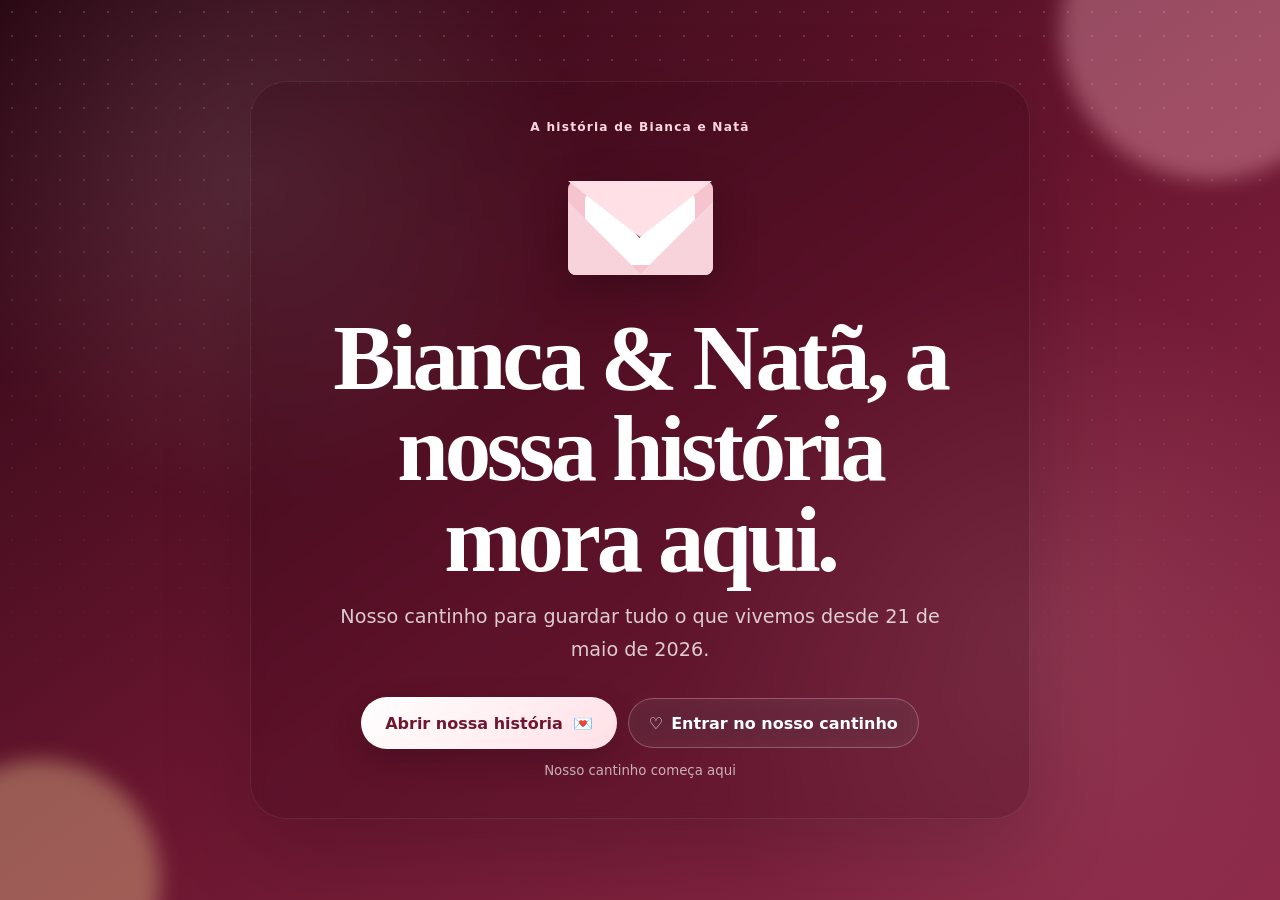
<file: index.html>
<!doctype html>
<html lang="pt-BR">
<head>
  <meta charset="utf-8" />
  <meta name="viewport" content="width=device-width, initial-scale=1" />
  <meta name="theme-color" content="#6f1731" />
  <meta name="description" content="A história de Bianca e Natã, feita de memórias, cartas e planos." />
  <meta property="og:title" content="Bianca &amp; Natã — nossa história" />
  <meta property="og:description" content="Um cantinho feito para guardar a história de Bianca e Natã." />
  <meta property="og:image" content="https://mijtdivqfjrkwchqdqvr.supabase.co/storage/v1/object/public/memorias-bianca/fotos/1785611043711-69dd7a4d-0037-4625-9b33-be8a887e086f.webp" />
  <link rel="icon" href="https://mijtdivqfjrkwchqdqvr.supabase.co/storage/v1/object/public/memorias-bianca/fotos/1785611043711-69dd7a4d-0037-4625-9b33-be8a887e086f.webp" />
  <title>surpresaparabianca</title>
  <link rel="stylesheet" href="styles.css?v=20260803-3" />
</head>
<body>
  <div class="loading-screen" id="loadingScreen" aria-live="polite">
    <div class="loading-heart" aria-hidden="true">♥</div>
    <p>Preparando o nosso cantinho…</p>
    <small>Bianca &amp; Natã</small>
  </div>

  <div class="ambient-hearts" id="ambientHearts" aria-hidden="true"></div>

  <main>
    <section class="hero" id="inicio">
      <div class="hero-glow hero-glow-one"></div>
      <div class="hero-glow hero-glow-two"></div>

      <div class="hero-memories" aria-hidden="true">
        <figure class="hero-memory memory-one" hidden><img alt="" /></figure>
        <figure class="hero-memory memory-two" hidden><img alt="" /></figure>
        <figure class="hero-memory memory-three" hidden><img alt="" /></figure>
        <figure class="hero-memory memory-four" hidden><img alt="" /></figure>
      </div>

      <div class="hero-content reveal">
        <span class="eyebrow">A história de Bianca e Natã</span>
        <div class="envelope-wrap" aria-hidden="true">
          <div class="envelope">
            <div class="envelope-back"></div>
            <div class="letter"><span>♥</span></div>
            <div class="envelope-front"></div>
            <div class="envelope-flap"></div>
          </div>
        </div>
        <h1 id="introTitle">Bianca &amp; Natã, a nossa história mora aqui.</h1>
        <p id="introText">Nosso cantinho para guardar tudo o que vivemos desde 21 de maio de 2026.</p>
        <div class="hero-actions">
          <button class="primary-button pulse" id="openSurprise" type="button">
            <span>Abrir nossa história</span>
            <span aria-hidden="true">💌</span>
          </button>
          <button class="hero-login-button" id="heroLoginButton" type="button">
            <span aria-hidden="true">♡</span>
            <span>Entrar no nosso cantinho</span>
          </button>
        </div>
        <small class="tap-hint">Nosso cantinho começa aqui</small>
      </div>
    </section>

    <div class="surprise-content" id="surpriseContent" hidden>
      <nav class="floating-nav" aria-label="Navegação da nossa história">
        <a href="#contador" title="Nosso tempo" aria-label="Nosso tempo" data-section-link>♥</a>
        <a href="#musica" title="Nossas músicas" aria-label="Nossas músicas" data-section-link>♫</a>
        <a href="#mensagem" title="Uma carta para você" aria-label="Uma carta para você" data-section-link>✉</a>
        <a href="#fotos" title="Nossas memórias" aria-label="Nossas memórias" data-section-link>▣</a>
        <a href="#planos" title="Nossos planos" aria-label="Nossos planos" data-section-link>✦</a>
        <a href="#encontro" title="Nosso encontro" aria-label="Nosso encontro" data-section-link>☼</a>
        <a href="#tres-coisas" title="Três coisas do nosso dia" aria-label="Três coisas do nosso dia" data-section-link>③</a>
        <a href="#reclamacoes" title="Nosso jogo" aria-label="Nosso jogo" data-section-link>?</a>
        <a href="#cartas" title="Nossas cartas" aria-label="Nossas cartas" data-section-link>✎</a>
        <a href="#adicionar" title="Adicionar memória" aria-label="Adicionar memória" data-section-link>＋</a>
      </nav>

      <button class="mobile-nav-toggle" id="mobileNavToggle" type="button" aria-expanded="false" aria-controls="mobileSectionNav">
        <span aria-hidden="true">☰</span>
        <span id="mobileNavLabel">Explorar nosso cantinho</span>
      </button>
      <div class="mobile-nav-backdrop" id="mobileNavBackdrop" hidden></div>
      <nav class="mobile-section-nav" id="mobileSectionNav" aria-label="Navegação pelas nossas seções" hidden>
        <div class="mobile-nav-heading">
          <div>
            <span>Bianca + Natã</span>
            <strong>Onde queremos ir?</strong>
          </div>
          <button id="mobileNavClose" type="button" aria-label="Fechar navegador de seções">×</button>
        </div>
        <div class="mobile-nav-grid">
          <a href="#contador" data-section-link><span aria-hidden="true">♥</span>Nosso tempo</a>
          <a href="#musica" data-section-link><span aria-hidden="true">♫</span>Nossas músicas</a>
          <a href="#mensagem" data-section-link><span aria-hidden="true">✉</span>Minha carta</a>
          <a href="#fotos" data-section-link><span aria-hidden="true">▣</span>Nossas memórias</a>
          <a href="#planos" data-section-link><span aria-hidden="true">✦</span>Nossos planos</a>
          <a href="#encontro" data-section-link><span aria-hidden="true">☼</span>Nosso encontro</a>
          <a href="#tres-coisas" data-section-link><span aria-hidden="true">③</span>Nosso dia</a>
          <a href="#reclamacoes" data-section-link><span aria-hidden="true">?</span>Nosso jogo</a>
          <a href="#cartas" data-section-link><span aria-hidden="true">✎</span>Nossas cartas</a>
          <a href="#adicionar" data-section-link><span aria-hidden="true">＋</span>Nova memória</a>
        </div>
      </nav>

      <section class="section counter-section" id="contador">
        <div class="section-heading reveal">
          <span class="eyebrow">Desde que começamos a namorar</span>
          <h2 id="pageTitle">Bianca &amp; Natã — nossa história</h2>
          <p>Juntos desde <strong id="startDateLabel"></strong></p>
        </div>

        <div class="counter-grid reveal" aria-label="Nosso tempo juntos">
          <article><strong id="years">0</strong><span>Anos</span></article>
          <article><strong id="months">0</strong><span>Meses</span></article>
          <article><strong id="days">0</strong><span>Dias</span></article>
          <article class="clock-card"><strong id="clock">00:00:00</strong><span>Horas · Minutos · Segundos</span></article>
        </div>
        <p class="total-days reveal">Já são <strong id="totalDays">0</strong> dias escolhendo um ao outro.</p>
      </section>

      <section class="section music-section" id="musica">
        <div class="music-shell">
          <div class="section-heading music-heading reveal">
            <span class="eyebrow">Nossa trilha sonora</span>
            <h2>Nossas músicas</h2>
            <p>Canções que dizem um pouco sobre nós e guardam partes da nossa história.</p>
          </div>

          <div class="music-card reveal">
            <div class="vinyl" id="vinyl" aria-hidden="true"><div></div></div>
            <div class="music-info">
              <span class="eyebrow">Tocando agora</span>
              <h3 id="songTitle">Partilhar</h3>
              <p id="songArtist">Rubel &amp; ANAVITÓRIA</p>
              <div class="full-song-player-wrap">
                <iframe
                  id="fullSongPlayer"
                  class="full-song-player"
                  title="Partilhar — música completa de Rubel e ANAVITÓRIA"
                  src="https://www.youtube-nocookie.com/embed/RLlWIQCl7iQ?rel=0&amp;playsinline=1&amp;modestbranding=1"
                  width="100%"
                  height="360"
                  frameborder="0"
                  allowfullscreen=""
                  allow="autoplay; encrypted-media; fullscreen; picture-in-picture"
                  loading="lazy"></iframe>
              </div>
              <p class="music-note"><strong>Música completa.</strong> Tocamos no play e continuamos navegando pela nossa história sem sair da página. ♥</p>
            </div>
          </div>

          <section class="music-library reveal" aria-labelledby="musicLibraryTitle">
            <div class="music-library-heading">
              <div>
                <span>Nossa playlist</span>
                <h3 id="musicLibraryTitle">As músicas que escolhemos para nós</h3>
              </div>
              <strong id="musicCount" aria-live="polite">Carregando…</strong>
            </div>
            <div class="content-filter-bar content-filter-bar-dark">
              <label for="musicAuthorFilter">
                <span>Escolhida por</span>
                <select id="musicAuthorFilter">
                  <option value="todos">Nós dois</option>
                  <option value="Bianca">Bianca</option>
                  <option value="Natã">Natã</option>
                </select>
              </label>
              <label class="filter-search" for="musicSearchFilter">
                <span>Buscar música</span>
                <input id="musicSearchFilter" type="search" placeholder="Título ou artista…" />
              </label>
              <small id="musicFilterStatus" aria-live="polite"></small>
            </div>
            <div class="music-list" id="musicList" aria-live="polite"></div>
          </section>

          <details class="music-composer reveal" id="musicComposer">
            <summary>Adicionar uma música nossa <span aria-hidden="true">＋</span></summary>
            <form id="musicForm">
              <div class="music-form-grid">
                <div>
                  <label for="musicAuthor">Qual de nós está adicionando?</label>
                  <select id="musicAuthor" name="autor" required>
                    <option value="Natã">Natã</option>
                    <option value="Bianca">Bianca</option>
                  </select>
                </div>
                <div>
                  <label for="musicTitle">Nome da música</label>
                  <input id="musicTitle" name="titulo" type="text" maxlength="100" placeholder="Ex.: Partilhar" required />
                </div>
                <div>
                  <label for="musicArtist">Artista</label>
                  <input id="musicArtist" name="artista" type="text" maxlength="100" placeholder="Quem canta essa música?" required />
                </div>
                <div>
                  <label for="musicYoutubeUrl">Link do YouTube</label>
                  <input id="musicYoutubeUrl" name="youtube_url" type="url" maxlength="500" inputmode="url" placeholder="https://www.youtube.com/watch?v=..." required />
                </div>
              </div>
              <label for="musicCode">Nosso código reservado</label>
              <input id="musicCode" name="codigo" type="password" autocomplete="off" placeholder="Digite o código para adicionar" required />
              <div class="music-form-actions">
                <button type="submit">Guardar em nossas músicas ♥</button>
                <small id="musicFormStatus" role="status" aria-live="polite"></small>
              </div>
            </form>
          </details>
        </div>
      </section>

      <section class="section message-section" id="mensagem">
        <div class="section-heading reveal">
          <span class="eyebrow">O que meu coração queria dizer</span>
          <h2>Uma carta para você</h2>
        </div>
        <article class="love-letter reveal">
          <span class="quote-mark">“</span>
          <p id="loveMessage"></p>
          <span class="signature" id="signature">Com todo o meu amor, Natã.</span>
        </article>
      </section>

      <section class="section gallery-section" id="fotos">
        <div class="memory-sparkle sparkle-one" aria-hidden="true">✦</div>
        <div class="memory-sparkle sparkle-two" aria-hidden="true">♥</div>

        <div class="section-heading memory-heading reveal">
          <span class="eyebrow">Nosso pequeno álbum</span>
          <h2>Memórias que moram em mim</h2>
          <p>Alguns dos capítulos que eu quero guardar para sempre.</p>
          <div class="album-meta" aria-label="Informações do nosso álbum">
            <span>Bianca + Natã</span>
            <span aria-hidden="true">•</span>
            <span id="albumMemoryCount" aria-live="polite">Carregando memórias…</span>
          </div>
        </div>

        <div class="album-toolbar reveal" aria-label="Organizar nossas memórias">
          <div class="album-filter-group" role="group" aria-label="Filtrar por quem adicionou">
            <span>Quem adicionou?</span>
            <div>
              <button class="album-filter active" type="button" data-album-author="todos" aria-pressed="true">Todas</button>
              <button class="album-filter" type="button" data-album-author="Bianca" aria-pressed="false">Bianca</button>
              <button class="album-filter" type="button" data-album-author="Natã" aria-pressed="false">Natã</button>
            </div>
          </div>
          <label class="album-sort" for="albumSort">
            <span>Organizar por</span>
            <select id="albumSort">
              <option value="historia">Ordem da nossa história</option>
              <option value="recentes">Mais recentes primeiro</option>
              <option value="antigas">Mais antigas primeiro</option>
            </select>
          </label>
        </div>
        <p class="album-filter-status reveal" id="albumFilterStatus" aria-live="polite"></p>

        <div class="memory-album reveal" tabindex="0" role="region" aria-label="Nosso álbum de memórias; use as setas do teclado para navegar">
          <div class="gallery-photo-area">
            <span class="photo-tape photo-tape-left" aria-hidden="true"></span>
            <span class="photo-tape photo-tape-right" aria-hidden="true"></span>
            <div class="gallery-photo-frame">
              <img id="galleryImage" alt="" />
              <span class="photo-date" id="galleryPhotoDate">21 · 05 · 2026</span>
            </div>
          </div>

          <div class="memory-story" aria-live="polite">
            <span class="memory-kicker">Capítulo <span id="galleryIndexPadded">01</span></span>
            <span class="memory-author" id="galleryAuthor">Adicionada por Natã</span>
            <strong id="galleryCaption">Carregando as memórias…</strong>
            <span class="memory-divider" aria-hidden="true"></span>
            <p id="galleryText">Preparando uma de nossas memórias…</p>

            <div class="gallery-controls">
              <button class="gallery-arrow gallery-prev" id="galleryPrev" type="button" aria-label="Foto anterior">‹</button>
              <span id="galleryIndex">Carregando…</span>
              <button class="gallery-arrow gallery-next" id="galleryNext" type="button" aria-label="Próxima foto">›</button>
            </div>
          </div>
        </div>

        <div class="gallery-diary-shell reveal" id="galleryDiary" role="region" aria-label="Nosso diário desta memória"></div>

        <div class="memory-film reveal">
          <span class="film-label">Toque em uma foto para revivermos juntos</span>
          <div class="thumbnails" id="thumbnails" aria-label="Miniaturas das nossas fotos"></div>
        </div>

        <blockquote class="memory-closing reveal">
          <span aria-hidden="true">“</span>
          <p>Algumas memórias ficam guardadas em fotografias. Outras ficam guardadas no coração. As nossas moram em mim todos os dias.</p>
          <small>Com amor, Natã <span aria-hidden="true">♥</span></small>
        </blockquote>
      </section>

      <section class="section future-section" id="planos">
        <span class="future-spark future-spark-one" aria-hidden="true">✦</span>
        <span class="future-spark future-spark-two" aria-hidden="true">♡</span>

        <div class="section-heading future-heading reveal">
          <span class="eyebrow">Nosso próximo capítulo</span>
          <h2>Coisas que ainda vamos viver</h2>
          <p>Uma lista de sonhos, lugares e pequenos planos que queremos transformar em lembranças.</p>
        </div>

        <div class="future-board reveal">
          <div class="future-summary" aria-label="Resumo dos nossos planos">
            <div>
              <strong id="futurePendingCount">0</strong>
              <span>Ainda vamos viver</span>
            </div>
            <span class="future-summary-heart" aria-hidden="true">♥</span>
            <div>
              <strong id="futureCompletedCount">0</strong>
              <span>Já viraram história</span>
            </div>
          </div>

          <div class="content-filter-bar future-filter-bar" aria-label="Filtrar nossos planos">
            <label for="futureAuthorFilter">
              <span>Sonhado por</span>
              <select id="futureAuthorFilter">
                <option value="todos">Nós dois</option>
                <option value="Bianca">Bianca</option>
                <option value="Natã">Natã</option>
              </select>
            </label>
            <label for="futureStatusFilter">
              <span>Momento</span>
              <select id="futureStatusFilter">
                <option value="todos">Todos</option>
                <option value="pendentes">Ainda vamos viver</option>
                <option value="concluidos">Já vivemos</option>
              </select>
            </label>
            <label for="futureCategoryFilter">
              <span>Tipo de plano</span>
              <select id="futureCategoryFilter">
                <option value="todos">Todos</option>
                <option value="viagem">Viagem</option>
                <option value="encontro">Encontro</option>
                <option value="sonho">Sonho</option>
                <option value="aventura">Aventura</option>
                <option value="outro">Outro plano</option>
              </select>
            </label>
            <small id="futureFilterStatus" aria-live="polite"></small>
          </div>

          <div class="future-plans-list" id="futurePlansList" aria-live="polite">
            <p class="future-empty">Carregando nossos próximos capítulos…</p>
          </div>

          <details class="future-composer" id="futurePlanComposer">
            <summary>Adicionar algo que ainda vamos viver <span aria-hidden="true">＋</span></summary>
            <form class="future-plan-form" id="futurePlanForm">
              <div class="future-plan-field">
                <label for="futurePlanAuthor">Qual de nós está sonhando?</label>
                <select id="futurePlanAuthor" required>
                  <option value="Bianca">Bianca</option>
                  <option value="Natã">Natã</option>
                </select>
              </div>

              <div class="future-plan-field">
                <label for="futurePlanCategory">Que tipo de plano é?</label>
                <select id="futurePlanCategory" required>
                  <option value="viagem">Uma viagem</option>
                  <option value="encontro">Um encontro</option>
                  <option value="sonho">Um sonho</option>
                  <option value="aventura">Uma aventura</option>
                  <option value="outro">Outro plano nosso</option>
                </select>
              </div>

              <div class="future-plan-field future-plan-field-wide">
                <label for="futurePlanTitle">O que vamos viver?</label>
                <input id="futurePlanTitle" maxlength="100" placeholder="Ex.: ver o pôr do sol na praia" required />
              </div>

              <div class="future-plan-field future-plan-field-wide">
                <label for="futurePlanDetails">Detalhes que queremos guardar</label>
                <textarea id="futurePlanDetails" maxlength="600" placeholder="Como queremos viver esse momento…"></textarea>
              </div>

              <div class="future-plan-field future-plan-field-wide">
                <label for="futurePlanCode">Nosso código reservado</label>
                <input id="futurePlanCode" type="password" autocomplete="off" placeholder="Digite o código para adicionar" required />
                <small>O mesmo código do nosso diário. Ele não fica salvo no site ou no aparelho.</small>
              </div>

              <div class="future-plan-actions future-plan-field-wide">
                <button class="primary-button" type="submit">Guardar em nossos planos ♥</button>
                <small id="futurePlanStatus" role="status" aria-live="polite"></small>
              </div>
            </form>
          </details>
        </div>
      </section>

      <section class="section date-idea-section" id="encontro">
        <div class="date-orbit date-orbit-one" aria-hidden="true">♡</div>
        <div class="date-orbit date-orbit-two" aria-hidden="true">✦</div>

        <div class="section-heading reveal">
          <span class="eyebrow">Nosso criador de encontros</span>
          <h2>Um encontro só nosso para hoje</h2>
          <p id="dateTodayLabel">Hoje pode virar uma lembrança nossa.</p>
        </div>

        <div class="date-idea-card reveal">
          <div class="date-idea-ticket">
            <div class="date-idea-origin" id="dateIdeaOrigin"><span aria-hidden="true">✦</span> Nossa sugestão do dia</div>
            <span id="dateIdeaTag">Em casa · econômico</span>
            <h3 id="dateIdeaTitle">Preparar uma noite de cinema diferente</h3>
            <p id="dateIdeaDescription">Vamos escolher um filme que nenhum de nós viu, preparar alguma coisa gostosa e deixar os celulares de lado.</p>
            <div class="date-idea-extra" id="dateIdeaExtra" hidden>
              <span aria-hidden="true">♡</span>
              <p><strong>Nosso toque especial</strong><span id="dateIdeaSpecialTouch"></span></p>
            </div>
            <div class="date-idea-details" aria-label="Detalhes do nosso encontro">
              <span id="dateIdeaPlace">⌂ Em casa</span>
              <span id="dateIdeaBudget">◌ Econômico</span>
              <span id="dateIdeaDuration">◷ Uma noite</span>
            </div>
          </div>

          <div class="date-idea-controls">
            <div>
              <label for="datePlaceFilter">Onde?</label>
              <select id="datePlaceFilter">
                <option value="todos">Tanto faz</option>
                <option value="casa">Em casa</option>
                <option value="sair">Quero sair</option>
              </select>
            </div>
            <div>
              <label for="dateBudgetFilter">Quanto gastar?</label>
              <select id="dateBudgetFilter">
                <option value="todos">Tanto faz</option>
                <option value="gratis">Sem gastar</option>
                <option value="baixo">Pouco</option>
                <option value="especial">Algo especial</option>
              </select>
            </div>
            <div>
              <label for="dateDurationFilter">Quanto tempo?</label>
              <select id="dateDurationFilter">
                <option value="todos">Tanto faz</option>
                <option value="rapido">Até 1 hora</option>
                <option value="medio">Algumas horas</option>
                <option value="longo">Um dia inteiro</option>
              </select>
            </div>
          </div>

          <div class="date-random-action">
            <p>
              <strong>Feito para nós</strong>
              <span>Temos 72 ideias diferentes. O sorteio só repete uma opção depois que todas as compatíveis com nossas escolhas aparecerem.</span>
            </p>
            <button class="secondary-button date-random-button" id="newDateIdea" type="button"><span aria-hidden="true">✦</span> Sortear nosso próximo encontro</button>
          </div>
          <small id="dateIdeaStatus" class="date-idea-status" role="status" aria-live="polite"></small>

          <details class="date-save-composer" id="dateSaveComposer">
            <summary>Guardar nos nossos próximos capítulos <span aria-hidden="true">＋</span></summary>
            <form id="dateSaveForm">
              <label for="dateSaveAuthor">Qual de nós está guardando?</label>
              <select id="dateSaveAuthor" required>
                <option value="Bianca">Bianca</option>
                <option value="Natã">Natã</option>
              </select>
              <label for="dateSaveCode">Nosso código reservado</label>
              <input id="dateSaveCode" type="password" autocomplete="off" placeholder="Digite o código" required />
              <button class="primary-button" type="submit">Guardar em nossos planos ♥</button>
              <small id="dateSaveStatus" role="status" aria-live="polite"></small>
            </form>
          </details>
        </div>
      </section>

      <section class="section daily-section" id="tres-coisas">
        <div class="section-heading reveal">
          <span class="eyebrow">Nosso ritual de todos os dias</span>
          <h2>Três coisas do nosso dia</h2>
          <p>Três motivos para olharmos com carinho um para o outro e para o dia que acabamos de viver.</p>
        </div>

        <div class="daily-layout">
          <form class="daily-form reveal" id="dailyEntryForm">
            <div class="corner-form-heading">
              <span aria-hidden="true">03</span>
              <div>
                <strong>Nosso registro de hoje</strong>
                <small id="dailyFormDate"></small>
              </div>
            </div>

            <label for="dailyAuthor">Qual de nós está escrevendo?</label>
            <select id="dailyAuthor" required>
              <option value="Bianca">Bianca</option>
              <option value="Natã">Natã</option>
            </select>

            <label for="dailyType">O que vamos guardar hoje?</label>
            <select id="dailyType" required>
              <option value="gosto_em_voce">Três coisas que gosto em você</option>
              <option value="coisas_boas">Três coisas boas do dia</option>
              <option value="gratidao">Três motivos de gratidão</option>
            </select>

            <label for="dailyItem1">Primeira coisa</label>
            <input id="dailyItem1" maxlength="240" placeholder="Escreva a primeira…" required />
            <label for="dailyItem2">Segunda coisa</label>
            <input id="dailyItem2" maxlength="240" placeholder="Agora a segunda…" required />
            <label for="dailyItem3">Terceira coisa</label>
            <input id="dailyItem3" maxlength="240" placeholder="E mais uma para guardar…" required />

            <label for="dailyCode">Nosso código reservado</label>
            <input id="dailyCode" type="password" autocomplete="off" placeholder="Digite o código" required />
            <button class="primary-button" type="submit">Guardar no nosso dia ♥</button>
            <small id="dailyStatus" role="status" aria-live="polite"></small>
          </form>

          <div class="daily-archive reveal">
            <div class="corner-list-heading">
              <span>Nosso arquivo</span>
              <h3>Pequenas coisas que merecem ficar</h3>
            </div>
            <div class="content-filter-bar content-filter-bar-compact">
              <label for="dailyAuthorFilter">
                <span>Escrito por</span>
                <select id="dailyAuthorFilter">
                  <option value="todos">Nós dois</option>
                  <option value="Bianca">Bianca</option>
                  <option value="Natã">Natã</option>
                </select>
              </label>
              <label for="dailyTypeFilter">
                <span>Tipo</span>
                <select id="dailyTypeFilter">
                  <option value="todos">Todos</option>
                  <option value="gosto_em_voce">O que gosto em você</option>
                  <option value="coisas_boas">Coisas boas do dia</option>
                  <option value="gratidao">Gratidão</option>
                </select>
              </label>
              <small id="dailyFilterStatus" aria-live="polite"></small>
            </div>
            <div class="daily-entries-list" id="dailyEntriesList" aria-live="polite">
              <p class="corner-empty">Carregando nossos registros…</p>
            </div>
          </div>
        </div>
      </section>

      <section class="section complaints-section" id="reclamacoes">
        <div class="section-heading complaints-heading reveal">
          <span class="eyebrow">Um jogo só nosso</span>
          <h2>Decifra essa reclamação</h2>
          <p>Quando um de nós tem uma reclamação, deixa apenas uma foto. O outro tenta decifrar o recado.</p>
        </div>

        <div class="complaint-upload-card reveal">
          <form id="complaintForm">
            <div class="complaint-form-copy">
              <span class="complaint-number" aria-hidden="true">?</span>
              <div>
                <strong>Nossa pista misteriosa</strong>
                <small>Entre nós, nada de explicar: a reclamação só pode ser uma foto.</small>
              </div>
            </div>
            <label for="complaintAuthor">Qual de nós está reclamando?</label>
            <select id="complaintAuthor" required>
              <option value="Bianca">Bianca</option>
              <option value="Natã">Natã</option>
            </select>
            <label for="complaintImage">A foto da reclamação</label>
            <input id="complaintImage" type="file" accept="image/jpeg,image/png,image/webp" required />
            <div class="complaint-preview" id="complaintPreview" hidden>
              <img id="complaintPreviewImage" alt="Prévia da reclamação misteriosa" />
            </div>
            <label for="complaintCode">Nosso código reservado</label>
            <input id="complaintCode" type="password" autocomplete="off" placeholder="Digite o código" required />
            <button class="primary-button" type="submit">Deixar nossa pista 💃🏻</button>
            <small id="complaintStatus" role="status" aria-live="polite"></small>
          </form>
        </div>

        <div class="content-filter-bar complaint-filter-bar reveal">
          <label for="complaintAuthorFilter">
            <span>Reclamação de</span>
            <select id="complaintAuthorFilter">
              <option value="todos">Nós dois</option>
              <option value="Bianca">Bianca</option>
              <option value="Natã">Natã</option>
            </select>
          </label>
          <small id="complaintFilterStatus" aria-live="polite"></small>
        </div>
        <div class="complaints-list reveal" id="complaintsList" aria-live="polite">
          <p class="corner-empty">Carregando as reclamações misteriosas…</p>
        </div>
      </section>

      <section class="section letters-section" id="cartas">
        <div class="section-heading reveal">
          <span class="eyebrow">Palavras entre nós</span>
          <h2>Cartas entre nós</h2>
          <p>Nosso espaço para escrever o que nem sempre cabe em uma mensagem rápida.</p>
        </div>

        <div class="letters-layout">
          <form class="letters-form reveal" id="letterForm">
            <span class="letter-form-mark" aria-hidden="true">“</span>
            <div class="form-experience-heading">
              <span>Escrever sem pressa</span>
              <strong id="letterRecipientPreview">De Bianca para Natã</strong>
              <small id="letterDraftStatus">Seu rascunho fica salvo somente neste aparelho.</small>
            </div>
            <label for="letterAuthor">Qual de nós está escrevendo?</label>
            <select id="letterAuthor" required>
              <option value="Bianca">Bianca</option>
              <option value="Natã">Natã</option>
            </select>
            <label class="label-with-count" for="letterTitle"><span>Título da carta</span><small id="letterTitleCount">0/100</small></label>
            <input id="letterTitle" maxlength="100" placeholder="O que você quer dizer hoje?" required />
            <label class="label-with-count" for="letterText"><span>Sua carta</span><small id="letterTextCount">0/5000</small></label>
            <textarea id="letterText" maxlength="5000" placeholder="Escreva sem pressa…" required></textarea>
            <label for="letterCode">Nosso código reservado</label>
            <input id="letterCode" type="password" autocomplete="off" placeholder="Digite o código" required />
            <div class="form-submit-row">
              <button class="primary-button" type="submit">Guardar em nossas cartas ♥</button>
              <button class="form-clear-button" id="letterClearDraft" type="button">Limpar rascunho</button>
            </div>
            <small id="letterStatus" role="status" aria-live="polite"></small>
          </form>

          <div class="letters-archive reveal">
            <div class="corner-list-heading">
              <span>Correspondência de Bianca &amp; Natã</span>
              <h3>Cartas que já chegaram</h3>
              <small class="letters-hint">Cada carta fica fechada até tocarmos nela.</small>
            </div>
            <div class="content-filter-bar content-filter-bar-compact">
              <label for="letterAuthorFilter">
                <span>Escrita por</span>
                <select id="letterAuthorFilter">
                  <option value="todos">Nós dois</option>
                  <option value="Bianca">Bianca</option>
                  <option value="Natã">Natã</option>
                </select>
              </label>
              <label class="filter-search" for="letterSearchFilter">
                <span>Buscar carta</span>
                <input id="letterSearchFilter" type="search" placeholder="Título ou palavra…" />
              </label>
              <small id="letterFilterStatus" aria-live="polite"></small>
            </div>
            <div class="letters-list" id="lettersList" aria-live="polite">
              <p class="corner-empty">Carregando nossas cartas…</p>
            </div>
          </div>
        </div>
      </section>

      <section class="section creator-section" id="adicionar">
        <div class="creator-card reveal">
          <div class="creator-intro">
            <span class="eyebrow">Um espaço para nós dois</span>
            <h2>Vamos acrescentar um novo capítulo</h2>
            <p>A foto e o texto entram em “Memórias que moram em mim” e aparecem em tempo real nos nossos aparelhos.</p>
          </div>

          <form id="publicationForm" class="creator-form">
            <div class="creator-steps creator-field-wide" aria-label="Etapas para adicionar uma memória">
              <span class="active" data-creator-step="1"><b>1</b> Contar</span>
              <span data-creator-step="2"><b>2</b> Escolher a foto</span>
              <span data-creator-step="3"><b>3</b> Guardar</span>
            </div>
            <small class="creator-draft-status creator-field-wide" id="publicationDraftStatus">Seu título e texto ficam salvos somente neste aparelho até a publicação.</small>
            <div class="creator-field">
              <label for="publicationAuthor">Qual de nós está adicionando?</label>
              <select id="publicationAuthor" required>
                <option value="Bianca">Bianca</option>
                <option value="Natã">Natã</option>
              </select>
              <small>A autoria aparece na memória e também pode ser alterada depois com nosso código.</small>
            </div>

            <div class="creator-field">
              <label class="label-with-count" for="publicationTitle"><span>Título</span><small id="publicationTitleCount">0/80</small></label>
              <input id="publicationTitle" maxlength="80" placeholder="O nome que queremos dar a esta lembrança" required />
            </div>

            <div class="creator-field creator-field-wide">
              <label class="label-with-count" for="publicationText"><span>O que queremos escrever?</span><small id="publicationTextCount">0/1000</small></label>
              <textarea id="publicationText" maxlength="1000" placeholder="Conte o que tornou esse momento especial…" required></textarea>
            </div>

            <div class="creator-field creator-field-wide">
              <label>Escolher nossa foto</label>
              <label class="creator-drop-zone" id="publicationDropZone" for="publicationImage" tabindex="0">
                <span aria-hidden="true">＋</span>
                <strong>Toque para escolher ou arraste uma foto</strong>
                <small>A prévia aparece antes de enviarmos.</small>
              </label>
              <input class="visually-hidden-file" id="publicationImage" type="file" accept="image/jpeg,image/png,image/webp" />
              <small id="publicationImageHint">JPG, PNG ou WEBP, com até 8 MB. A foto será otimizada sem reduzir suas dimensões; se a qualidade não puder ser preservada, o arquivo original será usado.</small>
              <div class="publication-preview" id="publicationPreview" hidden>
                <img id="publicationPreviewImage" alt="Prévia da foto escolhida" />
                <button id="publicationRemoveImage" type="button">Escolher outra foto</button>
              </div>
            </div>

            <div class="creator-field creator-field-wide">
              <label for="publicationCode">Nosso código reservado</label>
              <input id="publicationCode" type="password" autocomplete="off" placeholder="Digite o código para publicar" required />
              <small>O código não fica salvo no site ou no aparelho.</small>
            </div>

            <div class="creator-actions creator-field-wide">
              <button class="primary-button" type="submit">Guardar na nossa história ♥</button>
              <button class="form-clear-button" id="publicationClearDraft" type="button">Limpar rascunho</button>
              <small id="publicationStatus" role="status" aria-live="polite"></small>
            </div>
          </form>
        </div>
      </section>

      <section class="section ending-section" id="final">
        <div class="ending-card reveal">
          <span class="big-heart" aria-hidden="true">♥</span>
          <h2 id="endingTitle">Bianca, eu quero partilhar a vida boa com você.</h2>
          <p id="endingText">Desde 21 de maio de 2026, cada dia ao seu lado ganhou um lugar especial na minha história.</p>
          <div class="ending-actions">
            <button class="primary-button" id="shareButton" type="button">Compartilhar nossa história</button>
            <button class="secondary-button" id="replayButton" type="button">Rever nossa história desde o começo</button>
          </div>
          <small id="shareStatus" role="status"></small>
        </div>
      </section>

      <footer>
        <span>Bianca Leticia de França Aragão</span>
        <span aria-hidden="true">♥</span>
        <span>Natã Victor Lima Olegario Teixeira</span>
      </footer>
    </div>
  </main>

  <aside class="account-dock" id="accountDock" aria-label="Nossa conta">
    <button class="account-profile-button" id="accountButton" type="button" aria-haspopup="dialog">
      <span class="account-avatar" id="accountAvatar" aria-hidden="true">♡</span>
      <span class="account-profile-copy">
        <small id="accountEyebrow">Nosso cantinho</small>
        <strong id="accountName">Entrar</strong>
      </span>
    </button>
    <button class="notification-button" id="notificationButton" type="button" aria-label="Abrir novidades" aria-haspopup="dialog" hidden>
      <span aria-hidden="true">♢</span>
      <strong class="notification-badge" id="notificationBadge" aria-label="0 novidades" hidden>0</strong>
    </button>
  </aside>

  <dialog class="couple-dialog login-dialog" id="loginDialog" aria-labelledby="loginDialogTitle">
    <div class="dialog-card">
      <button class="dialog-close" id="loginDialogClose" type="button" aria-label="Fechar">×</button>
      <div class="dialog-symbol" aria-hidden="true">♥</div>
      <span class="eyebrow">Só nós dois</span>
      <h2 id="loginDialogTitle">Entre no nosso cantinho</h2>
      <p>Assim o site lembra quem somos, o que já vimos e avisa quando houver uma novidade.</p>
      <form class="login-form" id="loginForm">
        <label for="loginUsername">Usuário</label>
        <input id="loginUsername" name="username" type="text" autocomplete="username" autocapitalize="none" spellcheck="false" placeholder="Seu usuário" required />
        <label for="loginPassword">Senha</label>
        <div class="password-field">
          <input id="loginPassword" name="password" type="password" autocomplete="current-password" placeholder="Sua senha" required />
          <button id="toggleLoginPassword" type="button" aria-label="Mostrar senha">Ver</button>
        </div>
        <button class="primary-button" type="submit">Entrar e ver nossas novidades</button>
        <small class="device-session-note">O login fica lembrado apenas neste aparelho. A senha nunca fica salva na página.</small>
        <small class="login-status" id="loginStatus" role="status" aria-live="polite"></small>
      </form>
    </div>
  </dialog>

  <dialog class="couple-dialog notifications-dialog" id="notificationsDialog" aria-labelledby="notificationsDialogTitle">
    <div class="dialog-card notifications-card">
      <button class="dialog-close" id="notificationsDialogClose" type="button" aria-label="Fechar">×</button>
      <div class="notifications-heading">
        <div>
          <span class="eyebrow">Nosso cantinho</span>
          <h2 id="notificationsDialogTitle">Novidades para você</h2>
          <p id="notificationsGreeting">Tudo o que apareceu desde a sua última visita.</p>
        </div>
        <span class="notifications-avatar" id="notificationsAvatar" aria-hidden="true">♡</span>
      </div>
      <div class="notifications-actions">
        <button id="refreshNotificationsButton" type="button">Atualizar</button>
        <button id="markAllNotificationsButton" type="button">Marcar tudo como visto</button>
      </div>
      <div class="notifications-list" id="notificationsList" aria-live="polite">
        <p class="notifications-empty">Procurando nossas novidades…</p>
      </div>
      <footer class="account-dialog-footer">
        <small>Conectado como <strong id="notificationsAccountName">—</strong> neste aparelho.</small>
        <button id="logoutButton" type="button">Sair da conta</button>
      </footer>
    </div>
  </dialog>

  <script src="script.js?v=20260803-3" defer></script>
</body>
</html>
</file>
<file: styles.css>
:root {
  --wine: #6f1731;
  --wine-dark: #330815;
  --rose: #e9a7b8;
  --rose-light: #ffe8ee;
  --cream: #fff8f2;
  --paper: #fffdf9;
  --ink: #321b22;
  --muted: #826d73;
  --gold: #c99a4a;
  --shadow: 0 24px 70px rgba(79, 14, 35, .16);
  --radius: 28px;
}

* { box-sizing: border-box; }
html { scroll-behavior: smooth; }
body {
  margin: 0;
  min-width: 320px;
  background: var(--cream);
  color: var(--ink);
  font-family: Inter, ui-sans-serif, system-ui, -apple-system, BlinkMacSystemFont, "Segoe UI", sans-serif;
  overflow-x: hidden;
}
body.surprise-open { background: linear-gradient(180deg, #fff7f5, #fffdf9 45%, #fff7f5); }
button, input, textarea, select { font: inherit; }
button { cursor: pointer; }
img { max-width: 100%; display: block; }

.loading-screen {
  position: fixed;
  inset: 0;
  z-index: 9999;
  display: grid;
  place-content: center;
  justify-items: center;
  gap: 8px;
  background: radial-gradient(circle at 50% 40%, #9e3556, var(--wine-dark) 65%);
  color: white;
  transition: opacity .65s ease, visibility .65s ease;
}
.loading-screen.hidden { opacity: 0; visibility: hidden; }
.loading-screen p { margin: 0; font-weight: 700; letter-spacing: .02em; }
.loading-screen small { opacity: .78; }
.loading-heart { font-size: 46px; animation: heartbeat 1.15s infinite; }

.hero {
  min-height: 100svh;
  position: relative;
  display: grid;
  place-items: center;
  overflow: hidden;
  isolation: isolate;
  padding: 72px 20px;
  background:
    radial-gradient(circle at 20% 20%, rgba(255,255,255,.12), transparent 26%),
    radial-gradient(circle at 80% 70%, rgba(233,167,184,.16), transparent 30%),
    linear-gradient(145deg, #290713, #6b1630 52%, #8e2b4a);
  color: white;
}
.hero::before {
  content: "";
  position: absolute;
  inset: 0;
  opacity: .16;
  background-image: radial-gradient(#fff 1px, transparent 1px);
  background-size: 24px 24px;
  mask-image: linear-gradient(to bottom, black, transparent 80%);
  z-index: -2;
}
.hero-glow { position: absolute; border-radius: 999px; filter: blur(10px); opacity: .35; z-index: -1; }
.hero-glow-one { width: 300px; height: 300px; background: #ffb6c9; top: -120px; right: -80px; }
.hero-glow-two { width: 240px; height: 240px; background: #ffdf9d; bottom: -100px; left: -80px; }

.hero-memories { position:absolute; inset:0; z-index:-1; pointer-events:none; }
.hero-memory { position:absolute; width:clamp(145px, 17vw, 245px); margin:0; padding:9px 9px 34px; border-radius:8px; background:#fff8f3; box-shadow:0 24px 70px rgba(0,0,0,.34); opacity:.76; }
.hero-memory img { width:100%; aspect-ratio:4/5; object-fit:cover; border-radius:4px; }
.memory-one { left:4vw; top:10vh; transform:rotate(-9deg); }
.memory-two { right:5vw; top:8vh; transform:rotate(8deg); }
.memory-three { left:7vw; bottom:7vh; transform:rotate(7deg); }
.memory-four { right:7vw; bottom:7vh; transform:rotate(-7deg); }
.hero-content { max-width: 780px; text-align: center; position:relative; z-index:2; padding:34px 40px 40px; border-radius:36px; background:rgba(47,7,20,.26); border:1px solid rgba(255,255,255,.08); backdrop-filter:blur(8px); box-shadow:0 30px 90px rgba(0,0,0,.18); }
.eyebrow { display: inline-block; font-size: .76rem; font-weight: 800; letter-spacing: .18em; text-transform: uppercase; color: var(--gold); }
.hero .eyebrow { color: #ffd7df; text-transform:none; letter-spacing:.1em; }
h1, h2, .love-letter p { font-family: Georgia, "Times New Roman", serif; }
h1 { margin: 20px 0 14px; font-size: clamp(2.6rem, 8vw, 5.8rem); line-height: .98; letter-spacing: -.045em; }
.hero-content > p { max-width: 630px; margin: 0 auto 30px; color: rgba(255,255,255,.78); font-size: clamp(1rem, 2vw, 1.2rem); line-height: 1.75; }
.hero-actions { display:flex; align-items:center; justify-content:center; flex-wrap:wrap; gap:11px; }
.hero-actions .primary-button { margin:0; }
.hero-login-button { display:inline-flex; align-items:center; justify-content:center; gap:8px; min-height:50px; padding:0 20px; border:1px solid rgba(255,255,255,.24); border-radius:999px; color:#fff; background:rgba(255,255,255,.08); backdrop-filter:blur(8px); font-weight:850; cursor:pointer; transition:.2s ease; }
.hero-login-button:hover { border-color:rgba(255,255,255,.5); background:rgba(255,255,255,.15); transform:translateY(-2px); }
.tap-hint { display: block; margin-top: 14px; opacity: .66; }

.envelope-wrap { width: 145px; height: 112px; margin: 46px auto 10px; perspective: 700px; }
.envelope { position: relative; width: 145px; height: 94px; margin-top: 18px; filter: drop-shadow(0 14px 20px rgba(0,0,0,.25)); }
.envelope-back { position: absolute; inset: 0; border-radius: 8px; background: #f6c4cf; }
.envelope-front { position: absolute; inset: 0; border-radius: 8px; overflow: hidden; z-index: 3; }
.envelope-front::before, .envelope-front::after { content: ""; position: absolute; width: 104px; height: 104px; background: #f8d3dc; bottom: -52px; transform: rotate(45deg); }
.envelope-front::before { left: -52px; }
.envelope-front::after { right: -52px; }
.envelope-flap { position: absolute; left: 0; top: 0; width: 0; height: 0; border-left: 72.5px solid transparent; border-right: 72.5px solid transparent; border-top: 56px solid #ffe0e7; transform-origin: top; z-index: 4; animation: flap 3.2s ease-in-out infinite; }
.letter { position: absolute; width: 110px; height: 72px; left: 17px; bottom: 10px; border-radius: 7px; background: white; display: grid; place-items: center; color: var(--wine); font-size: 25px; z-index: 2; animation: letter 3.2s ease-in-out infinite; }

.primary-button, .secondary-button, .round-button, .gallery-arrow {
  border: 0;
  transition: transform .2s ease, box-shadow .2s ease, background .2s ease;
}
.primary-button {
  display: inline-flex;
  align-items: center;
  justify-content: center;
  gap: 10px;
  min-height: 52px;
  padding: 0 24px;
  border-radius: 999px;
  background: linear-gradient(135deg, #fff, #ffe0e7);
  color: var(--wine);
  font-weight: 800;
  box-shadow: 0 12px 32px rgba(0,0,0,.19);
}
.surprise-content .primary-button { background: linear-gradient(135deg, var(--wine), #a53f60); color: #fff; }
.primary-button:hover, .secondary-button:hover, .round-button:hover, .gallery-arrow:hover { transform: translateY(-2px); }
.primary-button:focus-visible, .secondary-button:focus-visible, .round-button:focus-visible, .gallery-arrow:focus-visible, .memory-album:focus-visible, input:focus-visible, textarea:focus-visible, a:focus-visible { outline: 3px solid rgba(201,154,74,.55); outline-offset: 3px; }
.pulse { animation: softPulse 2.4s infinite; }
.secondary-button { min-height: 52px; padding: 0 22px; border-radius: 999px; background: rgba(111,23,49,.08); color: var(--wine); font-weight: 800; }

.surprise-content { position: relative; }
.section { position:relative; padding:110px 20px; content-visibility:auto; contain-intrinsic-size:auto 900px; }
.section-heading { max-width: 780px; margin: 0 auto 46px; text-align: center; }
.section-heading h2, .ending-card h2, .guestbook-card h2 { margin: 12px 0; font-size: clamp(2.1rem, 5vw, 4rem); line-height: 1.06; letter-spacing: -.035em; color: var(--wine-dark); }
.section-heading p { margin: 0; color: var(--muted); line-height: 1.7; }

.floating-nav {
  position: fixed;
  z-index: 50;
  top: 50%;
  right: 18px;
  transform: translateY(-50%);
  display: grid;
  gap: 6px;
  padding: 8px;
  border: 1px solid rgba(111,23,49,.1);
  border-radius: 999px;
  background: rgba(255,253,249,.8);
  box-shadow: 0 14px 40px rgba(64,18,31,.12);
  backdrop-filter: blur(14px);
}
.floating-nav a { width: 36px; height: 36px; display: grid; place-items: center; border-radius: 50%; text-decoration: none; color: var(--wine); transition:color .2s ease, background .2s ease, transform .2s ease; }
.floating-nav a:hover { background: var(--rose-light); }
.floating-nav a.is-current { color:#fff; background:var(--wine); box-shadow:0 7px 18px rgba(111,23,49,.24); transform:scale(1.06); }
.mobile-nav-toggle, .mobile-section-nav, .mobile-nav-backdrop { display:none; }

.counter-section { background: linear-gradient(180deg, #fffaf7, #fff); }
.counter-grid { max-width: 940px; margin: 0 auto; display: grid; grid-template-columns: repeat(5, 1fr); gap: 14px; }
.counter-grid article { min-height: 145px; padding: 24px 14px; display: grid; place-content: center; justify-items: center; border-radius: 24px; border: 1px solid rgba(111,23,49,.08); background: rgba(255,255,255,.82); box-shadow: 0 16px 50px rgba(111,23,49,.07); }
.counter-grid strong { font-family: Georgia, serif; font-size: clamp(2.2rem, 6vw, 4rem); color: var(--wine); line-height: 1; }
.counter-grid span { margin-top: 10px; color: var(--muted); font-size: .78rem; text-transform: uppercase; letter-spacing: .12em; text-align: center; }
.counter-grid .clock-card { grid-column: span 2; }
.counter-grid .clock-card strong { font-size: clamp(1.8rem, 5vw, 3.1rem); letter-spacing: .03em; }
.total-days { text-align: center; color: var(--muted); margin-top: 28px; }
.total-days strong { color: var(--wine); }

.music-section { background: linear-gradient(140deg, var(--wine-dark), #771c39); color: white; overflow: hidden; }
.music-section::before { content:""; position:absolute; width: 470px; height:470px; border-radius:50%; background: rgba(255,255,255,.06); right:-220px; top:-200px; }
.music-shell { position:relative; z-index:1; width:min(1040px,100%); margin:0 auto; }
.music-heading { margin-bottom:38px; }
.music-heading .eyebrow { color:#ffd2dc; }
.music-heading h2 { color:#fff; }
.music-heading p { color:rgba(255,255,255,.68); }
.music-card { margin: 0 auto; display: grid; grid-template-columns: 220px 1fr; align-items: center; gap: 52px; padding: 48px; border: 1px solid rgba(255,255,255,.12); border-radius: var(--radius); background: rgba(255,255,255,.07); box-shadow: 0 34px 90px rgba(0,0,0,.22); backdrop-filter: blur(15px); }
.music-card .eyebrow { color: #ffd2dc; }
.music-card h3 { margin: 10px 0 8px; font-family: Georgia, serif; font-size: clamp(2rem, 4.5vw, 3.6rem); line-height: 1.05; }
.music-card p { color: rgba(255,255,255,.72); }
.vinyl { aspect-ratio: 1; border-radius: 50%; position: relative; display: grid; place-items: center; background: repeating-radial-gradient(circle at center, #171216 0 5px, #252027 6px 8px); box-shadow: 0 24px 50px rgba(0,0,0,.35); }
.vinyl::before { content:"Nossas músicas"; width: 42%; aspect-ratio:1; border-radius:50%; display:grid; place-items:center; text-align:center; background: linear-gradient(135deg, #e8a7b8, #8e2b4a); font-family:Georgia,serif; font-size:.75rem; padding:10px; }
.vinyl div { position:absolute; width:14px; height:14px; border-radius:50%; background:#f4e7df; }
.vinyl.playing { animation: spin 5s linear infinite; }
.full-song-player-wrap { margin-top:24px; padding:7px; border-radius:20px; background:rgba(255,255,255,.10); box-shadow:0 18px 42px rgba(0,0,0,.22); }
.full-song-player { display:block; width:100%; aspect-ratio:16/9; min-height:310px; border:0; border-radius:14px; background:#121212; }
.music-note { font-size: .82rem; margin: 12px 0 0; }
.music-note strong { color:#fff; }
.music-library { margin-top:24px; padding:30px; border:1px solid rgba(255,255,255,.12); border-radius:30px 9px 30px 9px; color:var(--ink); background:rgba(255,250,247,.97); box-shadow:0 28px 70px rgba(35,4,14,.2); }
.music-library-heading { display:flex; align-items:flex-end; justify-content:space-between; gap:18px; margin-bottom:20px; }
.music-library-heading span { color:var(--gold); font-size:.68rem; font-weight:900; letter-spacing:.14em; text-transform:uppercase; }
.music-library-heading h3 { margin:7px 0 0; color:var(--wine-dark); font-family:Georgia,serif; font-size:clamp(1.45rem,3vw,2.15rem); }
.music-library-heading > strong { flex:none; border:1px solid rgba(111,23,49,.1); border-radius:999px; padding:8px 12px; color:var(--wine); background:#fff; font-size:.7rem; letter-spacing:.06em; text-transform:uppercase; }
.content-filter-bar { display:flex; align-items:flex-end; flex-wrap:wrap; gap:12px; margin:0 0 20px; padding:14px; border:1px solid rgba(111,23,49,.09); border-radius:18px; background:rgba(255,255,255,.68); }
.content-filter-bar label { display:grid; flex:1 1 150px; gap:6px; min-width:0; }
.content-filter-bar label > span { color:var(--wine); font-size:.64rem; font-weight:900; letter-spacing:.08em; text-transform:uppercase; }
.content-filter-bar select, .content-filter-bar input { width:100%; min-height:40px; border:1px solid rgba(111,23,49,.13); border-radius:12px; padding:0 12px; color:var(--ink); background:#fff; outline:none; }
.content-filter-bar input:focus, .content-filter-bar select:focus { border-color:rgba(111,23,49,.38); box-shadow:0 0 0 3px rgba(233,167,184,.18); }
.content-filter-bar > small { flex:1 1 100%; min-height:1.2em; color:var(--muted); font-size:.7rem; font-weight:700; }
.content-filter-bar-dark { margin-top:-4px; background:rgba(111,23,49,.035); }
.content-filter-bar-compact { padding:12px; }
.future-filter-bar { margin:22px 0 26px; border-color:rgba(255,255,255,.16); background:rgba(255,255,255,.08); }
.future-filter-bar label > span, .future-filter-bar > small { color:rgba(255,255,255,.74); }
.future-filter-bar select { border-color:rgba(255,255,255,.15); color:#fff; background:rgba(58,9,26,.72); }
.future-filter-bar select option { color:var(--ink); background:#fff; }
.complaint-filter-bar { width:min(760px,100%); margin:0 auto 24px; }
.music-list { display:grid; grid-template-columns:repeat(3,minmax(0,1fr)); gap:10px; }
.music-track-card { display:grid; grid-template-columns:minmax(0,1fr); align-content:start; min-width:0; padding:14px; border:1px solid rgba(111,23,49,.09); border-radius:7px 18px 18px 7px; background:#fff; box-shadow:0 10px 24px rgba(69,13,31,.055); transition:transform .2s ease,border-color .2s ease,box-shadow .2s ease; }
.music-track-card.is-active { border-color:rgba(201,154,74,.55); box-shadow:0 15px 38px rgba(111,23,49,.13); transform:translateY(-2px); }
.music-track-main { display:grid; grid-template-columns:36px minmax(0,1fr); gap:10px; align-items:center; }
.music-track-number { display:grid; place-items:center; width:36px; height:36px; border-radius:50%; color:#fff; background:linear-gradient(145deg,var(--wine),#9f3656); font-family:Georgia,serif; font-size:.76rem; }
.music-track-copy { min-width:0; }
.music-track-copy strong { display:block; overflow:hidden; color:var(--wine-dark); font-family:Georgia,serif; font-size:.98rem; text-overflow:ellipsis; white-space:nowrap; }
.music-track-copy span { display:block; margin-top:2px; overflow:hidden; color:var(--muted); font-size:.68rem; text-overflow:ellipsis; white-space:nowrap; }
.music-track-footer { display:grid; grid-template-columns:minmax(0,1fr) auto; align-items:center; gap:8px; margin-top:10px; padding-top:9px; border-top:1px dashed rgba(111,23,49,.12); }
.music-track-footer small { overflow:hidden; color:var(--muted); font-size:.58rem; line-height:1.35; text-overflow:ellipsis; white-space:nowrap; }
.music-play-button { border:0; border-radius:999px; padding:8px 11px; color:#fff; background:var(--wine); font-size:.64rem; font-weight:900; white-space:nowrap; cursor:pointer; }
.music-play-button[aria-current="true"] { color:var(--wine); background:var(--rose-light); }
.music-track-card > .content-manager { margin-top:7px; padding-top:7px; }

.collection-pager { grid-column:1/-1; display:grid; grid-template-columns:auto minmax(110px,1fr) auto; align-items:center; gap:10px; margin-top:8px; padding:11px 13px; border:1px solid rgba(111,23,49,.1); border-radius:16px; color:var(--wine); background:rgba(255,255,255,.72); box-shadow:0 8px 22px rgba(69,13,31,.045); }
.collection-pager button { min-height:36px; border:1px solid rgba(111,23,49,.12); border-radius:999px; padding:0 13px; color:var(--wine); background:#fff; font-size:.68rem; font-weight:900; cursor:pointer; }
.collection-pager button:hover:not(:disabled) { color:#fff; background:var(--wine); }
.collection-pager button:disabled { cursor:default; opacity:.38; }
.collection-pager span { color:var(--muted); font-size:.68rem; font-weight:850; text-align:center; }
.music-composer { margin-top:20px; border:1px solid rgba(255,255,255,.13); border-radius:9px 28px 9px 28px; background:rgba(255,255,255,.08); backdrop-filter:blur(14px); }
.music-composer > summary { display:flex; align-items:center; justify-content:space-between; gap:15px; padding:20px 24px; cursor:pointer; color:#fff; font-family:Georgia,serif; font-size:1.1rem; font-weight:700; list-style:none; }
.music-composer > summary::-webkit-details-marker { display:none; }
.music-composer > summary span { color:#ffd2dc; font-family:Inter,ui-sans-serif,system-ui,sans-serif; font-size:1.25rem; transition:transform .2s ease; }
.music-composer[open] > summary span { transform:rotate(45deg); }
.music-composer form { display:grid; gap:13px; padding:4px 24px 25px; }
.music-form-grid { display:grid; grid-template-columns:repeat(2,minmax(0,1fr)); gap:13px; }
.music-form-grid > div { display:grid; gap:7px; }
.music-composer label { color:#f6d7df; font-size:.72rem; font-weight:900; }
.music-composer input, .music-composer select { width:100%; border:1px solid rgba(255,255,255,.16); border-radius:14px; padding:12px 13px; color:#fff; background:rgba(255,255,255,.09); outline:none; }
.music-composer input::placeholder { color:rgba(255,255,255,.4); }
.music-composer select option { color:var(--ink); background:#fff; }
.music-composer input:focus, .music-composer select:focus { border-color:rgba(255,210,220,.62); box-shadow:0 0 0 3px rgba(255,210,220,.1); }
.music-form-actions { display:flex; align-items:center; flex-wrap:wrap; gap:12px; }
.music-form-actions button { border:0; border-radius:999px; padding:12px 17px; color:var(--wine); background:#fff2f5; font-weight:900; cursor:pointer; }
.music-form-actions button:disabled { cursor:wait; opacity:.65; }
#musicFormStatus { flex:1; min-width:220px; min-height:1.3em; color:rgba(255,255,255,.7); line-height:1.45; }
#musicFormStatus[data-state="success"] { color:#ffd4df; font-weight:800; }
#musicFormStatus[data-state="error"] { color:#ffc3ce; font-weight:800; }
.music-empty { grid-column:1/-1; margin:0; padding:22px; border:1px dashed rgba(111,23,49,.18); border-radius:18px; color:var(--muted); text-align:center; }

.message-section { background: #fff9f5; }
.love-letter { max-width: 820px; margin: 0 auto; position: relative; padding: 66px 70px; border: 1px solid rgba(111,23,49,.08); border-radius: 8px 36px 8px 36px; background: var(--paper); box-shadow: var(--shadow); background-image: linear-gradient(rgba(111,23,49,.035) 1px, transparent 1px); background-size: 100% 34px; }
.love-letter::before { content:""; position:absolute; inset:14px; border:1px solid rgba(201,154,74,.28); border-radius: 4px 26px 4px 26px; pointer-events:none; }
.quote-mark { position:absolute; top:18px; left:32px; font-family:Georgia,serif; font-size:6rem; color:rgba(111,23,49,.12); line-height:1; }
.love-letter p { position:relative; margin:0; white-space:pre-line; font-size: clamp(1.25rem, 2.4vw, 1.72rem); line-height:1.8; color:#4c2b35; }
.signature { position:relative; display:block; margin-top:36px; color:var(--wine); font-family: "Segoe Script", "Bradley Hand", cursive; font-size:1.35rem; text-align:right; }

.gallery-section {
  overflow: hidden;
  isolation: isolate;
  background:
    radial-gradient(circle at 12% 12%, rgba(196, 143, 80, .11), transparent 25%),
    radial-gradient(circle at 90% 72%, rgba(148, 44, 76, .09), transparent 27%),
    linear-gradient(180deg, #fffdf8, #fff6ef 50%, #fffaf6);
}
.gallery-section::before {
  content: "";
  position: absolute;
  inset: 0;
  z-index: -1;
  opacity: .32;
  background-image:
    linear-gradient(rgba(111,23,49,.025) 1px, transparent 1px),
    linear-gradient(90deg, rgba(111,23,49,.025) 1px, transparent 1px);
  background-size: 34px 34px;
}
.memory-heading { margin-bottom: 58px; }
.album-meta {
  display: inline-flex;
  align-items: center;
  gap: 10px;
  margin-top: 22px;
  padding: 9px 15px;
  border: 1px solid rgba(111,23,49,.10);
  border-radius: 999px;
  background: rgba(255,255,255,.68);
  color: var(--wine);
  font-size: .72rem;
  font-weight: 800;
  letter-spacing: .12em;
  text-transform: uppercase;
  box-shadow: 0 10px 30px rgba(111,23,49,.06);
}
.memory-sparkle { position:absolute; z-index:-1; color:rgba(153,48,79,.14); font-family:Georgia,serif; }
.sparkle-one { top:120px; left:8vw; font-size:4rem; transform:rotate(-12deg); }
.sparkle-two { top:240px; right:7vw; font-size:5rem; transform:rotate(11deg); }
.album-toolbar {
  width:min(900px,100%);
  margin:-28px auto 18px;
  padding:16px 18px;
  display:flex;
  align-items:flex-end;
  justify-content:space-between;
  gap:18px;
  border:1px solid rgba(111,23,49,.10);
  border-radius:22px;
  background:rgba(255,253,249,.88);
  box-shadow:0 14px 42px rgba(111,23,49,.07);
  backdrop-filter:blur(10px);
}
.album-filter-group, .album-sort { display:grid; gap:8px; }
.album-filter-group > span, .album-sort > span { color:var(--wine); font-size:.67rem; font-weight:900; letter-spacing:.09em; text-transform:uppercase; }
.album-filter-group > div { display:flex; flex-wrap:wrap; gap:7px; }
.album-filter { min-height:38px; padding:0 14px; border:1px solid rgba(111,23,49,.12); border-radius:999px; color:var(--wine); background:#fff; font-size:.75rem; font-weight:850; cursor:pointer; transition:color .2s ease, background .2s ease, transform .2s ease; }
.album-filter:hover { transform:translateY(-1px); background:var(--rose-light); }
.album-filter.active { border-color:var(--wine); color:#fff; background:var(--wine); box-shadow:0 8px 18px rgba(111,23,49,.17); }
.album-sort select { min-height:40px; border:1px solid rgba(111,23,49,.12); border-radius:13px; padding:0 34px 0 12px; color:var(--ink); background:#fff; font-weight:700; }
.album-filter-status { min-height:1.35em; margin:0 auto 24px; color:var(--muted); font-size:.76rem; font-weight:700; text-align:center; }
.memory-album {
  width: min(1080px, 100%);
  min-height: 650px;
  margin: 0 auto;
  display: grid;
  grid-template-columns: minmax(0, 1.08fr) minmax(330px, .92fr);
  align-items: center;
  gap: clamp(38px, 7vw, 92px);
  padding: clamp(28px, 5vw, 62px);
  border: 1px solid rgba(111,23,49,.10);
  border-radius: 42px 10px 42px 10px;
  background: rgba(255,253,249,.88);
  box-shadow: 0 34px 90px rgba(91,24,44,.13), inset 0 0 0 10px rgba(255,255,255,.35);
  backdrop-filter: blur(10px);
}
.gallery-photo-area { position:relative; width:min(100%, 560px); justify-self:center; transform:rotate(-1.4deg); }
.gallery-photo-area::before,
.gallery-photo-area::after {
  content:"";
  position:absolute;
  z-index:-1;
  width:68%;
  height:38%;
  border-radius:18px;
  background:#f0c7d2;
  opacity:.28;
}
.gallery-photo-area::before { top:-17px; left:-18px; transform:rotate(-5deg); }
.gallery-photo-area::after { right:-18px; bottom:-18px; transform:rotate(5deg); background:#d8b06a; }
.gallery-photo-frame {
  position:relative;
  padding: 13px 13px 58px;
  overflow:hidden;
  border-radius:8px;
  background:#fffdfa;
  box-shadow:0 28px 65px rgba(54,13,27,.24);
}
.gallery-photo-frame::after {
  content:"♥ nossa história";
  position:absolute;
  left:18px;
  bottom:18px;
  color:var(--wine);
  font-family:"Segoe Script", "Bradley Hand", cursive;
  font-size:.96rem;
  transform:rotate(-2deg);
}
.gallery-photo-frame img {
  width:100%;
  height:525px;
  object-fit:cover;
  border-radius:3px;
  background:#eadde0;
  transition:opacity .26s ease, transform .55s ease, filter .3s ease;
}
.gallery-photo-frame img.changing { opacity:.36; transform:scale(.985); filter:saturate(.7); }
.photo-date {
  position:absolute;
  right:18px;
  bottom:21px;
  color:#9d858b;
  font-size:.67rem;
  font-weight:800;
  letter-spacing:.14em;
}
.photo-tape {
  position:absolute;
  z-index:3;
  width:92px;
  height:28px;
  top:-10px;
  background:rgba(237,211,161,.72);
  box-shadow:0 3px 8px rgba(80,43,21,.08);
}
.photo-tape-left { left:20%; transform:rotate(-7deg); }
.photo-tape-right { right:16%; transform:rotate(6deg); }
.memory-story { position:relative; padding: 18px 4px; }
.memory-story::before {
  content:"♥";
  position:absolute;
  right:0;
  top:-48px;
  color:rgba(111,23,49,.07);
  font-family:Georgia,serif;
  font-size:9rem;
  line-height:1;
}
.memory-kicker {
  display:block;
  margin-bottom:22px;
  color:var(--gold);
  font-size:.74rem;
  font-weight:900;
  letter-spacing:.18em;
  text-transform:uppercase;
}
.memory-author { display:inline-flex; width:fit-content; margin:-10px 0 14px; padding:7px 10px; border-radius:999px; color:var(--wine); background:var(--rose-light); font-size:.66rem; font-weight:850; letter-spacing:.03em; }
.memory-story > strong {
  position:relative;
  display:block;
  color:var(--wine-dark);
  font-family:Georgia, "Times New Roman", serif;
  font-size:clamp(2.1rem, 4vw, 3.65rem);
  font-weight:600;
  line-height:1.03;
  letter-spacing:-.04em;
}
.memory-divider { display:block; width:74px; height:2px; margin:28px 0; background:linear-gradient(90deg,var(--gold),transparent); }
.memory-story > p { margin:0; color:#715c62; font-size:1.04rem; line-height:1.9; }
.gallery-controls { display:flex; align-items:center; gap:16px; margin-top:36px; }
.gallery-controls > span { min-width:54px; color:#9a7c83; font-size:.75rem; font-weight:800; letter-spacing:.12em; text-align:center; text-transform:uppercase; }
.gallery-arrow {
  width:52px;
  height:52px;
  border:1px solid rgba(111,23,49,.10);
  border-radius:50%;
  background:#fff;
  color:var(--wine);
  font-family:Georgia,serif;
  font-size:2rem;
  line-height:1;
  box-shadow:0 10px 28px rgba(111,23,49,.12);
}
.gallery-arrow:hover { background:var(--wine); color:white; }
.memory-film {
  width:min(940px,100%);
  margin:28px auto 0;
  padding:18px 20px 20px;
  border-radius:20px;
  background:#3b111e;
  box-shadow:0 18px 48px rgba(61,13,29,.18);
}
.film-label { display:block; margin:0 0 12px; color:#e6bdc8; font-size:.66rem; font-weight:800; letter-spacing:.15em; text-align:center; text-transform:uppercase; }
.thumbnails { display:flex; justify-content:center; gap:12px; overflow:auto; padding:2px 2px 4px; scrollbar-width:thin; }
.thumbnail {
  position:relative;
  flex:0 0 148px;
  height:94px;
  padding:5px;
  border:1px solid rgba(255,255,255,.10);
  border-radius:8px;
  overflow:hidden;
  opacity:.52;
  background:#fff8f3;
  transition:opacity .2s ease, transform .2s ease, border-color .2s ease;
}
.thumbnail img { width:100%; height:100%; object-fit:cover; border-radius:3px; }
.thumbnail:hover { opacity:.82; transform:translateY(-2px); }
.thumbnail.active { opacity:1; border-color:#f0bcc9; box-shadow:0 0 0 2px rgba(240,188,201,.24); }
.memory-closing {
  max-width:760px;
  margin:74px auto 0;
  padding:0;
  border:0;
  color:var(--wine-dark);
  text-align:center;
}
.memory-closing > span { display:block; height:48px; color:rgba(111,23,49,.18); font-family:Georgia,serif; font-size:5rem; line-height:1; }
.memory-closing p { margin:0; font-family:Georgia,serif; font-size:clamp(1.45rem,3vw,2.2rem); font-style:italic; line-height:1.52; }
.memory-closing small { display:block; margin-top:22px; color:var(--gold); font-weight:800; letter-spacing:.06em; }

.timeline-section { background: linear-gradient(180deg, #fff8f3, #fff); }
.timeline { max-width:920px; margin:0 auto; position:relative; }
.timeline::before { content:""; position:absolute; left:50%; top:0; bottom:0; width:2px; transform:translateX(-50%); background:linear-gradient(var(--rose), rgba(233,167,184,.12)); }
.timeline-item { width:50%; position:relative; padding:0 42px 60px 0; }
.timeline-item:nth-child(even) { margin-left:50%; padding:0 0 60px 42px; }
.timeline-dot { position:absolute; top:22px; right:-8px; width:16px; height:16px; border-radius:50%; background:var(--wine); border:4px solid #fff; box-shadow:0 0 0 3px var(--rose); }
.timeline-item:nth-child(even) .timeline-dot { left:-8px; right:auto; }
.timeline-card { overflow:hidden; border:1px solid rgba(111,23,49,.08); border-radius:24px; background:white; box-shadow:0 18px 55px rgba(111,23,49,.08); }
.timeline-card img { width:100%; height:230px; object-fit:cover; }
.timeline-copy { padding:22px; }
.timeline-copy time { color:var(--wine); font-weight:800; font-size:.76rem; text-transform:uppercase; letter-spacing:.1em; }
.timeline-copy h3 { margin:8px 0 6px; font-family:Georgia,serif; font-size:1.55rem; }
.timeline-copy p { margin:0; color:var(--muted); line-height:1.65; }

.future-section {
  overflow:hidden;
  background:
    radial-gradient(circle at 8% 14%, rgba(201,154,74,.17), transparent 22%),
    radial-gradient(circle at 92% 82%, rgba(233,167,184,.28), transparent 26%),
    linear-gradient(150deg,#3b0a19,#731c38 54%,#4a0c20);
  color:#fff;
}
.future-section::before { content:""; position:absolute; inset:0; opacity:.12; background-image:radial-gradient(#fff 1px,transparent 1px); background-size:28px 28px; }
.future-spark { position:absolute; color:rgba(255,226,168,.28); font-family:Georgia,serif; line-height:1; }
.future-spark-one { top:9%; left:6%; font-size:clamp(3rem,8vw,7rem); transform:rotate(-12deg); }
.future-spark-two { right:5%; bottom:6%; font-size:clamp(5rem,12vw,10rem); transform:rotate(9deg); }
.future-heading { position:relative; z-index:1; }
.future-heading .eyebrow { color:#f4c875; }
.future-heading h2 { color:#fff; }
.future-heading p { color:rgba(255,255,255,.72); }
.future-board { position:relative; z-index:1; width:min(1060px,100%); margin:0 auto; padding:clamp(24px,5vw,54px); border:1px solid rgba(255,255,255,.16); border-radius:42px 12px 42px 12px; background:rgba(255,250,246,.96); color:var(--ink); box-shadow:0 35px 100px rgba(25,0,8,.34); }
.future-board::before { content:"Para nós dois"; position:absolute; top:17px; right:24px; color:rgba(111,23,49,.2); font-family:Georgia,serif; font-size:.72rem; font-style:italic; letter-spacing:.08em; }
.future-summary { display:grid; grid-template-columns:1fr auto 1fr; align-items:center; max-width:620px; margin:0 auto 48px; padding:20px 26px; border:1px solid rgba(111,23,49,.09); border-radius:999px; background:linear-gradient(135deg,#fff,#fff4ef); box-shadow:0 15px 38px rgba(67,12,30,.09); }
.future-summary > div { display:grid; justify-items:center; gap:3px; text-align:center; }
.future-summary strong { color:var(--wine); font-family:Georgia,serif; font-size:2rem; line-height:1; }
.future-summary span:not(.future-summary-heart) { color:var(--muted); font-size:.66rem; font-weight:800; letter-spacing:.07em; text-transform:uppercase; }
.future-summary-heart { display:grid; place-items:center; width:38px; height:38px; border-radius:50%; color:var(--wine); background:var(--rose-light); }
.future-plans-list { display:grid; gap:42px; }
.future-plan-group h3 { margin:0 0 20px; color:var(--wine-dark); font-family:Georgia,serif; font-size:clamp(1.45rem,3vw,2rem); text-align:center; }
.future-plan-group.completed-group h3 { color:#8c6e76; }
.future-plan-grid { display:grid; grid-template-columns:repeat(2,minmax(0,1fr)); gap:20px; }
.future-plan-card { position:relative; min-width:0; padding:24px 24px 22px; overflow:hidden; border:1px solid rgba(111,23,49,.11); border-radius:8px 26px 26px 26px; background:linear-gradient(145deg,#fff,#fff8f1); box-shadow:0 16px 40px rgba(69,14,31,.09); }
.future-plan-card::after { content:"♡"; position:absolute; right:14px; bottom:-24px; color:rgba(111,23,49,.055); font-family:Georgia,serif; font-size:7rem; line-height:1; pointer-events:none; }
.future-plan-card.is-complete { border-color:rgba(201,154,74,.25); background:linear-gradient(145deg,#fffdf8,#f4eee5); }
.future-plan-card.is-complete::after { content:"✓"; bottom:-18px; color:rgba(201,154,74,.09); }
.future-plan-meta { position:relative; z-index:1; display:flex; align-items:center; justify-content:space-between; flex-wrap:wrap; gap:8px 12px; }
.future-plan-meta > span:last-child { color:#9a8188; font-size:.7rem; font-weight:800; }
.future-plan-badge { display:inline-flex; align-items:center; border-radius:999px; padding:7px 11px; color:var(--wine); background:var(--rose-light); font-size:.68rem; font-weight:900; letter-spacing:.05em; text-transform:uppercase; }
.future-plan-card.is-complete .future-plan-badge { color:#785825; background:#f6ead4; }
.future-plan-card h4 { position:relative; z-index:1; margin:18px 0 10px; color:var(--wine-dark); font-family:Georgia,serif; font-size:clamp(1.35rem,3vw,1.8rem); line-height:1.16; }
.future-plan-card > p { position:relative; z-index:1; margin:0; white-space:pre-line; color:var(--muted); line-height:1.7; }
.future-plan-footer { position:relative; z-index:1; display:grid; gap:12px; margin-top:22px; padding-top:16px; border-top:1px dashed rgba(111,23,49,.16); }
.future-plan-footer > small { color:#a0878e; font-size:.7rem; }
.future-lived-label { color:#856226; font-size:.75rem; font-weight:900; }
.future-transform-button { justify-self:start; border:0; border-radius:999px; padding:10px 14px; color:var(--wine); background:rgba(111,23,49,.08); font-size:.75rem; font-weight:900; }
.future-transform-button:hover { background:var(--rose-light); }
.future-complete-composer summary { width:fit-content; cursor:pointer; color:var(--wine); font-size:.76rem; font-weight:900; list-style:none; }
.future-complete-composer summary::-webkit-details-marker { display:none; }
.future-complete-form { display:grid; gap:8px; margin-top:12px; padding:14px; border-radius:16px; background:rgba(111,23,49,.045); }
.future-complete-form label { color:var(--wine); font-size:.68rem; font-weight:900; }
.future-complete-form input { width:100%; border:1px solid rgba(111,23,49,.15); border-radius:12px; padding:11px 12px; color:var(--ink); background:#fff; outline:none; }
.future-complete-form button { justify-self:start; border:0; border-radius:999px; padding:10px 14px; color:#fff; background:var(--wine); font-size:.73rem; font-weight:900; }
.future-complete-form button:disabled { cursor:wait; opacity:.65; }
.future-complete-status { min-height:1.2em; color:var(--muted); font-size:.7rem; line-height:1.45; }
.future-complete-status[data-state="error"] { color:#b3263d; font-weight:800; }
.future-empty { display:grid; justify-items:center; gap:8px; margin:0; padding:46px 22px; border:1px dashed rgba(111,23,49,.18); border-radius:28px; color:var(--muted); text-align:center; background:rgba(255,255,255,.55); }
.future-empty > span { color:var(--rose); font-size:3rem; line-height:1; }
.future-empty > strong { color:var(--wine-dark); font-family:Georgia,serif; font-size:1.25rem; }
.future-empty > p { max-width:560px; margin:0; line-height:1.65; }
.future-empty.future-error { color:#a2374f; font-weight:800; }
.future-composer { margin-top:46px; border-top:1px solid rgba(111,23,49,.11); padding-top:28px; }
.future-composer > summary { display:flex; align-items:center; justify-content:center; gap:10px; width:fit-content; margin:0 auto; cursor:pointer; color:var(--wine); font-family:Georgia,serif; font-size:1.1rem; font-weight:800; list-style:none; }
.future-composer > summary::-webkit-details-marker { display:none; }
.future-composer > summary span { display:grid; place-items:center; width:30px; height:30px; border-radius:50%; color:#fff; background:var(--wine); font-family:Inter,sans-serif; transition:transform .2s ease; }
.future-composer[open] > summary span { transform:rotate(45deg); }
.future-plan-form { display:grid; grid-template-columns:repeat(2,minmax(0,1fr)); gap:18px; margin-top:28px; padding:clamp(20px,4vw,34px); border-radius:28px; background:linear-gradient(145deg,rgba(111,23,49,.055),rgba(233,167,184,.09)); }
.future-plan-field { display:grid; align-content:start; gap:8px; }
.future-plan-field-wide { grid-column:1/-1; }
.future-plan-field label { color:var(--wine); font-size:.77rem; font-weight:900; }
.future-plan-field input, .future-plan-field textarea, .future-plan-field select { width:100%; border:1px solid rgba(111,23,49,.14); border-radius:15px; padding:14px 15px; color:var(--ink); background:#fff; outline:none; }
.future-plan-field textarea { min-height:120px; resize:vertical; line-height:1.6; }
.future-plan-field input:focus, .future-plan-field textarea:focus, .future-plan-field select:focus, .future-complete-form input:focus { border-color:rgba(111,23,49,.4); box-shadow:0 0 0 3px rgba(233,167,184,.2); }
.future-plan-field > small { color:var(--muted); line-height:1.5; }
.future-plan-actions { display:flex; align-items:center; flex-wrap:wrap; gap:14px; }
.future-plan-actions .primary-button:disabled { cursor:wait; opacity:.65; transform:none; }
#futurePlanStatus { flex:1; min-width:220px; color:var(--muted); line-height:1.5; }
#futurePlanStatus[data-state="success"] { color:#7a2440; font-weight:800; }
#futurePlanStatus[data-state="error"] { color:#b3263d; font-weight:800; }
.creator-form.prefilled-from-plan { animation:planToMemory 1.1s ease; }

.corner-empty { margin:0; padding:28px 20px; border:1px dashed rgba(111,23,49,.18); border-radius:22px; color:var(--muted); text-align:center; line-height:1.65; background:rgba(255,255,255,.48); }
.corner-list-heading { margin-bottom:22px; }
.corner-list-heading > span { color:var(--gold); font-size:.7rem; font-weight:900; letter-spacing:.13em; text-transform:uppercase; }
.corner-list-heading h3 { margin:7px 0 0; color:var(--wine-dark); font-family:Georgia,serif; font-size:clamp(1.45rem,3vw,2rem); line-height:1.15; }
.letters-hint { display:block; margin-top:8px; color:var(--muted); font-size:.75rem; line-height:1.5; }

.date-idea-section { overflow:hidden; background:linear-gradient(150deg,#fff9f0,#fce4e8 52%,#fff7ef); }
.date-orbit { position:absolute; color:rgba(111,23,49,.08); font-family:Georgia,serif; line-height:1; }
.date-orbit-one { top:8%; left:5%; font-size:clamp(5rem,12vw,11rem); transform:rotate(-10deg); }
.date-orbit-two { right:5%; bottom:4%; font-size:clamp(4rem,10vw,8rem); transform:rotate(12deg); }
.date-idea-card { position:relative; width:min(1050px,100%); margin:0 auto; padding:clamp(24px,5vw,52px); border:1px solid rgba(111,23,49,.10); border-radius:40px 10px 40px 10px; background:rgba(255,253,249,.94); box-shadow:var(--shadow); }
.date-idea-ticket { position:relative; min-height:300px; display:grid; align-content:center; justify-items:center; padding:clamp(34px,7vw,70px); overflow:hidden; border:1px solid rgba(201,154,74,.28); border-radius:28px; text-align:center; background:
  radial-gradient(circle at 0 50%,var(--paper) 0 13px,transparent 14px),
  radial-gradient(circle at 100% 50%,var(--paper) 0 13px,transparent 14px),
  linear-gradient(145deg,#fff8e9,#fffdf7); }
.date-idea-ticket::before { content:"ENCONTRO DE HOJE"; position:absolute; top:21px; left:24px; color:rgba(111,23,49,.28); font-size:.62rem; font-weight:900; letter-spacing:.18em; }
.date-idea-origin { position:absolute; top:15px; right:18px; display:flex; align-items:center; gap:6px; padding:7px 10px; border:1px solid rgba(201,154,74,.22); border-radius:999px; color:var(--wine); background:rgba(255,255,255,.68); font-size:.62rem; font-weight:900; letter-spacing:.06em; }
.date-idea-origin span { color:var(--gold); }
.date-idea-ticket > span { color:var(--gold); font-size:.7rem; font-weight:900; letter-spacing:.12em; text-transform:uppercase; }
.date-idea-ticket h3 { max-width:720px; margin:15px 0 12px; color:var(--wine-dark); font-family:Georgia,serif; font-size:clamp(2rem,5vw,3.7rem); line-height:1.03; letter-spacing:-.03em; }
.date-idea-ticket > p { max-width:700px; margin:0; color:var(--muted); line-height:1.75; }
.date-idea-extra { display:flex; align-items:flex-start; gap:11px; max-width:680px; margin-top:22px; padding:14px 17px; border:1px solid rgba(201,154,74,.22); border-radius:18px; color:var(--wine); text-align:left; background:rgba(255,255,255,.58); }
.date-idea-extra[hidden] { display:none; }
.date-idea-extra > span { display:grid; place-items:center; width:30px; height:30px; flex:none; border-radius:50%; color:#fff; background:var(--wine); }
.date-idea-extra p { display:grid; gap:3px; margin:0; line-height:1.5; }
.date-idea-extra strong { font-size:.72rem; letter-spacing:.06em; text-transform:uppercase; }
.date-idea-extra p span { color:var(--muted); font-size:.86rem; }
.date-idea-details { display:flex; justify-content:center; flex-wrap:wrap; gap:9px; margin-top:24px; }
.date-idea-details span { border-radius:999px; padding:8px 12px; color:var(--wine); background:rgba(111,23,49,.07); font-size:.7rem; font-weight:800; }
.date-idea-controls { display:grid; grid-template-columns:repeat(3,minmax(0,1fr)); align-items:end; gap:14px; margin-top:24px; }
.date-idea-controls > div { display:grid; gap:7px; }
.date-idea-controls label, .date-save-composer label { color:var(--wine); font-size:.72rem; font-weight:900; }
.date-idea-controls select, .date-save-composer select, .date-save-composer input { width:100%; border:1px solid rgba(111,23,49,.14); border-radius:14px; padding:12px 13px; color:var(--ink); background:#fff; outline:none; }
.date-idea-controls select:focus { border-color:rgba(111,23,49,.4); box-shadow:0 0 0 3px rgba(233,167,184,.2); }
.date-random-action { display:grid; grid-template-columns:minmax(220px,1fr) auto; align-items:center; gap:16px; margin-top:18px; padding:18px; border:1px solid rgba(111,23,49,.08); border-radius:22px; background:linear-gradient(145deg,rgba(111,23,49,.04),rgba(233,167,184,.08)); }
.date-random-action p { display:grid; gap:5px; margin:0; }
.date-random-action strong { color:var(--wine); font-size:.78rem; }
.date-random-action span { color:var(--muted); font-size:.72rem; line-height:1.45; }
.date-random-button { min-height:48px; white-space:nowrap; box-shadow:none; }
.date-idea-status { display:block; min-height:1.4em; margin-top:10px; color:var(--muted); text-align:center; line-height:1.45; }
.date-idea-status[data-state="success"] { color:#7a2440; font-weight:800; }
.date-idea-status[data-state="error"] { color:#b3263d; font-weight:800; }
.date-save-composer { margin-top:24px; padding-top:22px; border-top:1px dashed rgba(111,23,49,.18); }
.date-save-composer > summary { display:flex; align-items:center; justify-content:center; gap:9px; width:fit-content; margin:auto; cursor:pointer; color:var(--wine); font-weight:900; list-style:none; }
.date-save-composer > summary::-webkit-details-marker { display:none; }
.date-save-composer > summary span { display:grid; place-items:center; width:28px; height:28px; border-radius:50%; color:#fff; background:var(--wine); transition:transform .2s ease; }
.date-save-composer[open] > summary span { transform:rotate(45deg); }
.date-save-composer form { display:grid; grid-template-columns:1fr 1fr auto; align-items:end; gap:14px; margin-top:20px; padding:20px; border-radius:22px; background:rgba(111,23,49,.045); }
.date-save-composer form label { grid-row:1; }
.date-save-composer form select, .date-save-composer form input, .date-save-composer form button { grid-row:2; }
.date-save-composer form small { grid-column:1/-1; min-height:1.3em; color:var(--muted); }

.daily-section { background:linear-gradient(180deg,#fffdf9,#fff5f2); }
.daily-layout { width:min(1120px,100%); margin:0 auto; display:grid; grid-template-columns:minmax(300px,.9fr) minmax(0,1.15fr); gap:clamp(24px,5vw,48px); align-items:start; }
.daily-form, .letters-form { display:grid; gap:9px; padding:clamp(24px,4vw,38px); border:1px solid rgba(111,23,49,.10); border-radius:30px 8px 30px 8px; background:#fffdf9; box-shadow:0 22px 60px rgba(73,13,32,.10); }
.corner-form-heading { display:flex; align-items:center; gap:14px; margin-bottom:13px; }
.corner-form-heading > span { display:grid; place-items:center; width:58px; height:58px; flex:none; border-radius:50%; color:#fff; background:var(--wine); font-family:Georgia,serif; font-size:1.35rem; }
.corner-form-heading strong { display:block; color:var(--wine-dark); font-family:Georgia,serif; font-size:1.3rem; }
.corner-form-heading small { display:block; margin-top:4px; color:var(--muted); font-size:.7rem; }
.daily-form label, .letters-form label, .complaint-upload-card label { color:var(--wine); font-size:.73rem; font-weight:900; }
.daily-form input, .daily-form select, .letters-form input, .letters-form select, .letters-form textarea, .complaint-upload-card input, .complaint-upload-card select { width:100%; border:1px solid rgba(111,23,49,.14); border-radius:14px; padding:13px 14px; color:var(--ink); background:#fff; outline:none; }
.daily-form button, .letters-form button, .complaint-upload-card button { justify-self:start; margin-top:8px; }
#dailyStatus, #letterStatus, #complaintStatus, #dateSaveStatus { min-height:1.3em; color:var(--muted); line-height:1.45; }
#dailyStatus[data-state="success"], #letterStatus[data-state="success"], #complaintStatus[data-state="success"], #dateSaveStatus[data-state="success"] { color:#7a2440; font-weight:800; }
#dailyStatus[data-state="error"], #letterStatus[data-state="error"], #complaintStatus[data-state="error"], #dateSaveStatus[data-state="error"] { color:#b3263d; font-weight:800; }

.daily-archive, .letters-archive { min-width:0; }
.daily-entries-list, .letters-list { display:grid; gap:16px; padding:3px 2px 10px; }
.daily-entry-card { padding:22px; border:1px solid rgba(111,23,49,.09); border-radius:7px 24px 24px 24px; background:#fff; box-shadow:0 15px 36px rgba(74,13,32,.07); }
.daily-entry-card > div { display:flex; align-items:center; justify-content:space-between; flex-wrap:wrap; gap:8px; }
.daily-entry-badge { border-radius:999px; padding:7px 10px; color:var(--wine); background:var(--rose-light); font-size:.64rem; font-weight:900; text-transform:uppercase; }
.daily-entry-card time { color:#a0878e; font-size:.64rem; font-weight:800; }
.daily-entry-card h4 { margin:16px 0 10px; color:var(--wine-dark); font-family:Georgia,serif; font-size:1.16rem; }
.daily-entry-card ol { display:grid; gap:8px; margin:0; padding-left:28px; color:var(--muted); line-height:1.58; }
.daily-entry-card li::marker { color:var(--gold); font-family:Georgia,serif; font-weight:900; }

.complaints-section { background:
  radial-gradient(circle at 12% 18%,rgba(255,255,255,.06),transparent 24%),
  linear-gradient(145deg,#2d0713,#64152e 58%,#3a0919); color:#fff; }
.complaints-heading h2 { color:#fff; }
.complaints-heading p { color:rgba(255,255,255,.67); }
.complaints-heading .eyebrow { color:#f2c872; }
.complaint-upload-card { width:min(760px,100%); margin:0 auto 54px; padding:clamp(24px,5vw,44px); border:1px solid rgba(255,255,255,.14); border-radius:34px 10px 34px 10px; background:rgba(255,255,255,.08); box-shadow:0 26px 70px rgba(0,0,0,.25); }
.complaint-upload-card form { display:grid; gap:10px; }
.complaint-form-copy { display:flex; align-items:center; gap:14px; margin-bottom:12px; }
.complaint-number { display:grid; place-items:center; width:58px; height:58px; flex:none; border-radius:50%; color:var(--wine-dark); background:#f4c875; font-family:Georgia,serif; font-size:2rem; font-weight:900; }
.complaint-form-copy strong { display:block; color:#fff; font-family:Georgia,serif; font-size:1.35rem; }
.complaint-form-copy small { display:block; margin-top:4px; color:rgba(255,255,255,.6); }
.complaint-upload-card label { color:#f4d6dd; }
.complaint-upload-card input, .complaint-upload-card select { color:#fff; border-color:rgba(255,255,255,.16); background:rgba(255,255,255,.08); }
.complaint-upload-card input::placeholder { color:rgba(255,255,255,.42); }
.complaint-upload-card select option { color:var(--ink); background:#fff; }
.complaint-upload-card input[type="file"] { padding:11px; }
.complaint-upload-card input[type="file"]::file-selector-button { margin-right:10px; border:0; border-radius:999px; padding:9px 12px; color:var(--wine); background:#ffe8ee; font-weight:900; }
.complaint-upload-card #complaintStatus { color:rgba(255,255,255,.65); }
.complaint-upload-card #complaintStatus[data-state="success"] { color:#ffd7e1; }
.complaint-upload-card #complaintStatus[data-state="error"] { color:#ffd0d0; }
.complaint-preview { width:min(330px,100%); margin:8px 0; padding:10px 10px 30px; transform:rotate(-1.5deg); background:#fff; box-shadow:0 18px 45px rgba(0,0,0,.26); }
.complaint-preview img { width:100%; max-height:390px; object-fit:cover; }
.complaints-list { width:min(1080px,100%); margin:0 auto; display:grid; gap:28px; }
.complaints-list > .collection-pager { border-color:rgba(255,255,255,.16); color:#fff; background:rgba(255,255,255,.08); box-shadow:none; }
.complaints-list > .collection-pager span { color:rgba(255,255,255,.72); }
.complaints-list > .collection-pager button { border-color:rgba(255,255,255,.16); color:#fff; background:rgba(255,255,255,.08); }
.complaints-list > .collection-pager button:hover:not(:disabled) { color:var(--wine); background:#fff; }
.complaints-list > .corner-empty { color:rgba(255,255,255,.7); border-color:rgba(255,255,255,.18); background:rgba(255,255,255,.05); }
.complaint-card { display:grid; grid-template-columns:minmax(260px,.85fr) minmax(0,1.15fr); overflow:hidden; border:1px solid rgba(255,255,255,.14); border-radius:28px; background:#fffaf7; color:var(--ink); box-shadow:0 25px 70px rgba(0,0,0,.22); }
.complaint-card figure { position:relative; min-height:360px; margin:0; background:#e7d9dd; }
.complaint-card figure img { width:100%; height:100%; min-height:360px; object-fit:cover; }
.complaint-tape { position:absolute; z-index:1; top:15px; left:50%; width:92px; height:25px; transform:translateX(-50%) rotate(-3deg); background:rgba(236,211,177,.8); }
.complaint-copy { padding:clamp(24px,4vw,40px); }
.complaint-copy > span { color:var(--gold); font-size:.66rem; font-weight:900; letter-spacing:.09em; text-transform:uppercase; }
.complaint-copy h3 { margin:9px 0 20px; color:var(--wine-dark); font-family:Georgia,serif; font-size:clamp(1.55rem,3vw,2.25rem); }
.complaint-interpretations { display:grid; gap:10px; max-height:420px; overflow:auto; padding-right:4px; scrollbar-color:rgba(111,23,49,.22) transparent; }
.complaint-interpretations > div { padding:14px 15px; border-left:3px solid var(--rose); border-radius:5px 16px 16px 5px; background:#fff1f4; }
.complaint-interpretations strong { color:var(--wine); font-family:Georgia,serif; }
.complaint-interpretations p { margin:6px 0; white-space:pre-line; color:var(--ink); line-height:1.55; }
.complaint-interpretations small { color:#a0878e; font-size:.62rem; }
.complaint-interpretations .corner-empty { background:rgba(111,23,49,.035); }
.complaint-interpretation-composer { margin-top:18px; }
.complaint-interpretation-composer > summary { width:fit-content; cursor:pointer; color:var(--wine); font-weight:900; list-style:none; }
.complaint-interpretation-composer > summary::-webkit-details-marker { display:none; }
.complaint-interpretation-composer form { display:grid; gap:8px; margin-top:14px; padding:16px; border-radius:18px; background:rgba(111,23,49,.05); }
.complaint-interpretation-composer label { color:var(--wine); font-size:.7rem; font-weight:900; }
.complaint-interpretation-composer input, .complaint-interpretation-composer select, .complaint-interpretation-composer textarea { width:100%; border:1px solid rgba(111,23,49,.14); border-radius:12px; padding:11px 12px; color:var(--ink); background:#fff; }
.complaint-interpretation-composer textarea { min-height:90px; resize:vertical; }
.complaint-interpretation-composer button { justify-self:start; border:0; border-radius:999px; padding:10px 14px; color:#fff; background:var(--wine); font-weight:900; }
.complaint-interpretation-composer button:disabled { cursor:wait; opacity:.65; }
.complaint-interpretation-status { min-height:1.2em; color:var(--muted); }
.complaint-interpretation-status[data-state="error"] { color:#b3263d; font-weight:800; }

.letters-section { background:
  linear-gradient(rgba(111,23,49,.035) 1px,transparent 1px),
  linear-gradient(90deg,rgba(111,23,49,.025) 1px,transparent 1px),
  #fff9f1; background-size:30px 30px; }
.letters-layout { width:min(1120px,100%); margin:0 auto; display:grid; grid-template-columns:minmax(310px,.9fr) minmax(0,1.1fr); gap:clamp(26px,5vw,52px); align-items:start; }
.letters-form { position:relative; overflow:hidden; background:#fffdf8; }
.letter-form-mark { position:absolute; top:-28px; right:20px; color:rgba(111,23,49,.06); font-family:Georgia,serif; font-size:9rem; line-height:1; }
.letters-form textarea { min-height:260px; resize:vertical; line-height:1.7; }
.form-experience-heading { position:relative; z-index:1; display:grid; gap:5px; margin-bottom:18px; padding:16px; border-radius:18px; background:linear-gradient(145deg,#fff4f5,#fffaf4); }
.form-experience-heading > span { color:var(--gold); font-size:.62rem; font-weight:900; letter-spacing:.12em; text-transform:uppercase; }
.form-experience-heading > strong { color:var(--wine-dark); font-family:Georgia,serif; font-size:1.25rem; }
.form-experience-heading > small { color:var(--muted); font-size:.7rem; line-height:1.5; }
.label-with-count { display:flex !important; align-items:center; justify-content:space-between; gap:12px; }
.label-with-count small { color:var(--muted); font-size:.66rem; font-weight:700; }
.form-submit-row { display:flex; align-items:center; flex-wrap:wrap; gap:10px; }
.form-clear-button { min-height:42px; border:1px solid rgba(111,23,49,.12); border-radius:999px; padding:0 15px; color:var(--wine); background:#fff; font-size:.72rem; font-weight:850; cursor:pointer; }
.form-clear-button:hover { background:var(--rose-light); }
.letter-card { overflow:hidden; border:1px solid rgba(111,23,49,.10); border-radius:8px 24px 24px 24px; background:#fff; box-shadow:0 14px 36px rgba(77,14,34,.07); }
.letter-card summary { display:grid; grid-template-columns:auto minmax(0,1fr) auto; align-items:center; gap:13px; padding:20px; cursor:pointer; list-style:none; transition:background .2s ease; }
.letter-card summary::-webkit-details-marker { display:none; }
.letter-card summary::after { content:"⌄"; display:grid; place-items:center; width:30px; height:30px; border-radius:50%; color:var(--wine); background:var(--rose-light); font-size:1rem; transition:transform .2s ease; }
.letter-card[open] summary { background:#fff7f7; }
.letter-card[open] summary::after { transform:rotate(180deg); }
.letter-card summary > span { display:grid; place-items:center; width:42px; height:42px; flex:none; border-radius:50%; color:#fff; background:var(--wine); font-family:Georgia,serif; font-size:1.15rem; }
.letter-card summary strong { display:block; color:var(--wine-dark); font-family:Georgia,serif; font-size:1.14rem; }
.letter-card summary small { display:block; margin-top:4px; color:var(--muted); font-size:.67rem; }
.letter-card-body { padding:4px 24px 26px; border-top:1px dashed rgba(111,23,49,.14); }
.letter-card-body p { margin:20px 0; white-space:pre-line; color:var(--ink); font-family:Georgia,serif; font-size:1.02rem; line-height:1.85; }
.letter-card-body span { color:var(--wine); font-family:Georgia,serif; font-style:italic; }

.timeline-item.user-added .timeline-card { border-color:rgba(201,154,74,.34); box-shadow:0 20px 60px rgba(111,23,49,.13); }
.timeline-item.user-added .timeline-copy::before { content:"Novo capítulo"; display:inline-block; margin-bottom:8px; color:var(--gold); font-size:.66rem; font-weight:900; letter-spacing:.12em; text-transform:uppercase; }
.timeline-item.user-added .timeline-dot { background:var(--gold); }

.gallery-diary-shell { width:min(900px,100%); margin:30px auto 0; }
.gallery-diary-shell > .publication-replies { margin:0; padding:26px clamp(20px,4vw,36px); border:1px solid rgba(111,23,49,.10); border-radius:22px 7px 22px 7px; background:rgba(255,253,249,.92); box-shadow:0 18px 48px rgba(111,23,49,.09); }
.gallery-diary-shell > .content-manager { margin-top:14px; padding:16px clamp(20px,4vw,36px); border:1px solid rgba(111,23,49,.10); border-radius:7px 22px 7px 22px; background:rgba(255,253,249,.92); box-shadow:0 14px 38px rgba(111,23,49,.07); }
.publication-replies { margin:24px 10px 0; padding:24px 16px 4px; border-top:1px solid rgba(111,23,49,.12); text-align:left; }
.timeline-card > .publication-replies { margin:0 22px 24px; padding:22px 0 0; }
.publication-replies-heading span { display:block; color:var(--gold); font-size:.66rem; font-weight:900; letter-spacing:.13em; text-transform:uppercase; }
.publication-replies-heading h5 { margin:7px 0 0; color:var(--wine-dark); font-family:Georgia,serif; font-size:1.2rem; line-height:1.3; }
.publication-replies-empty { margin:12px 0 0; color:var(--muted); font-size:.84rem; font-style:italic; line-height:1.6; }
.publication-replies-list { display:grid; gap:12px; max-height:520px; overflow:auto; margin-top:16px; padding-right:4px; scrollbar-color:rgba(111,23,49,.22) transparent; }
.inline-author-filter { display:flex; align-items:center; justify-content:space-between; gap:12px; margin-top:15px; padding:10px 12px; border-radius:14px; color:var(--wine); background:rgba(111,23,49,.045); font-size:.68rem; font-weight:900; }
.inline-author-filter select { min-height:34px; border:1px solid rgba(111,23,49,.13); border-radius:10px; padding:0 10px; color:var(--ink); background:#fff; }
.publication-reply { padding:15px 16px; border:1px solid rgba(111,23,49,.09); border-left:3px solid var(--rose); border-radius:5px 18px 18px 5px; background:linear-gradient(145deg,#fff7f8,#fffdfb); box-shadow:0 10px 26px rgba(111,23,49,.06); }
.publication-reply > div { display:flex; align-items:baseline; justify-content:space-between; flex-wrap:wrap; gap:5px 10px; }
.publication-reply strong { color:var(--wine); font-family:Georgia,serif; font-size:1rem; }
.publication-reply time { color:var(--gold); font-size:.58rem; font-weight:800; letter-spacing:.06em; text-transform:uppercase; }
.publication-reply p { margin:9px 0 0; white-space:pre-line; color:var(--ink); font-size:.9rem; line-height:1.7; }
.publication-reply-composer { margin-top:16px; }
.publication-reply-composer summary { width:fit-content; cursor:pointer; color:var(--wine); font-size:.82rem; font-weight:900; list-style:none; }
.publication-reply-composer summary::-webkit-details-marker { display:none; }
.publication-reply-composer summary::before { content:"＋"; display:inline-block; margin-right:7px; color:var(--gold); transition:transform .2s ease; }
.publication-reply-composer[open] summary::before { transform:rotate(45deg); }
.publication-reply-form { display:grid; gap:8px; margin-top:15px; padding:16px; border-radius:18px; background:rgba(111,23,49,.045); }
.publication-reply-form label { color:var(--wine); font-size:.7rem; font-weight:900; }
.publication-reply-form textarea, .publication-reply-form input, .publication-reply-form select { width:100%; border:1px solid rgba(111,23,49,.14); border-radius:13px; padding:11px 12px; color:var(--ink); background:#fff; outline:none; }
.publication-reply-form textarea { min-height:96px; resize:vertical; line-height:1.55; }
.publication-reply-form textarea:focus, .publication-reply-form input:focus, .publication-reply-form select:focus { border-color:rgba(111,23,49,.38); box-shadow:0 0 0 3px rgba(233,167,184,.2); }
.publication-reply-actions { display:grid; gap:8px; margin-top:4px; }
.publication-reply-actions button { justify-self:start; border:0; border-radius:999px; padding:11px 16px; color:#fff; background:var(--wine); font-weight:900; cursor:pointer; box-shadow:0 8px 20px rgba(111,23,49,.16); }
.publication-reply-actions button:disabled { cursor:wait; opacity:.65; }
.publication-reply-status { min-height:1.3em; color:var(--muted); line-height:1.45; }
.publication-reply-status[data-state="error"] { color:#b3263d; font-weight:800; }

.creator-section { background:linear-gradient(155deg,#fffaf7,#f8e6eb); }
.creator-card { width:min(980px,100%); margin:0 auto; padding:clamp(30px,5vw,58px); border:1px solid rgba(111,23,49,.10); border-radius:38px 10px 38px 10px; background:rgba(255,253,249,.9); box-shadow:var(--shadow); }
.creator-card[data-selected-section="historia"] { border-radius:20px; box-shadow:0 28px 75px rgba(111,23,49,.14); }
.creator-intro { max-width:760px; margin:0 auto 38px; text-align:center; }
.creator-intro h2 { margin:12px 0; font-family:Georgia,serif; font-size:clamp(2.2rem,5vw,4rem); line-height:1.04; color:var(--wine-dark); }
.creator-intro p { margin:0; color:var(--muted); line-height:1.75; }
.creator-form { display:grid; grid-template-columns:repeat(2,minmax(0,1fr)); gap:22px; }
.creator-steps { display:grid; grid-template-columns:repeat(3,1fr); gap:8px; margin-bottom:4px; }
.creator-steps > span { display:flex; align-items:center; gap:8px; min-height:44px; padding:8px 12px; border:1px solid rgba(111,23,49,.09); border-radius:14px; color:var(--muted); background:#fff; font-size:.7rem; font-weight:850; transition:.2s ease; }
.creator-steps b { display:grid; place-items:center; width:24px; height:24px; flex:none; border-radius:50%; color:var(--wine); background:var(--rose-light); }
.creator-steps > span.active { border-color:rgba(111,23,49,.28); color:var(--wine); background:#fff5f6; box-shadow:0 8px 20px rgba(111,23,49,.07); }
.creator-steps > span.done b { color:#fff; background:var(--wine); }
.creator-draft-status { margin-top:-8px; color:var(--muted); font-size:.7rem; line-height:1.5; }
.creator-field { display:grid; align-content:start; gap:9px; }
.creator-field-wide { grid-column:1/-1; }
.creator-field label { color:var(--wine); font-size:.8rem; font-weight:800; }
.creator-field input, .creator-field textarea, .creator-field select { width:100%; border:1px solid rgba(111,23,49,.14); border-radius:16px; padding:15px 16px; color:var(--ink); background:#fff; outline:none; }
.creator-field textarea { min-height:150px; resize:vertical; }
.creator-field input[type="file"] { padding:12px; color:var(--muted); }
.creator-field input[type="file"]::file-selector-button { margin-right:12px; border:0; border-radius:999px; padding:9px 13px; color:#fff; background:var(--wine); font-weight:800; cursor:pointer; }
.visually-hidden-file { position:absolute !important; width:1px !important; height:1px !important; padding:0 !important; overflow:hidden; clip:rect(0,0,0,0); white-space:nowrap; border:0 !important; }
.creator-drop-zone { min-height:150px; display:grid; place-content:center; justify-items:center; gap:6px; padding:22px; border:2px dashed rgba(111,23,49,.20); border-radius:22px; color:var(--wine); background:linear-gradient(145deg,#fff,#fff6f6); text-align:center; cursor:pointer; transition:border-color .2s ease, background .2s ease, transform .2s ease; }
.creator-drop-zone > span { display:grid; place-items:center; width:44px; height:44px; border-radius:50%; color:#fff; background:var(--wine); font-size:1.5rem; }
.creator-drop-zone strong { font-size:.9rem; }
.creator-drop-zone small { color:var(--muted); font-size:.7rem; }
.creator-drop-zone:hover, .creator-drop-zone.is-dragging { border-color:var(--wine); background:#fff0f3; transform:translateY(-1px); }
.creator-drop-zone.is-error { border-color:#b3263d; background:#fff0f2; box-shadow:0 0 0 3px rgba(179,38,61,.1); }
.creator-drop-zone.has-image { min-height:76px; border-style:solid; background:#fff8f8; }
.creator-field > small { color:var(--muted); line-height:1.5; }
.publication-preview { width:min(360px,100%); margin-top:8px; overflow:hidden; border:8px solid #fff; border-radius:20px; box-shadow:0 18px 45px rgba(70,17,34,.16); }
.publication-preview img { width:100%; max-height:420px; object-fit:cover; }
.publication-preview button { width:100%; margin-top:8px; border:0; border-radius:10px; padding:10px; color:#fff; background:var(--wine); font-size:.72rem; font-weight:850; cursor:pointer; }
.publication-preview[data-selected-section="fotos"] { transform:rotate(-1.5deg); border-radius:5px; padding-bottom:22px; }
.publication-preview[data-selected-section="historia"] { border-width:1px; border-radius:24px; padding:0; }
.creator-actions { display:flex; align-items:center; flex-wrap:wrap; gap:14px; }
.creator-actions .primary-button:disabled { cursor:wait; opacity:.65; transform:none; }
#publicationStatus { flex:1; min-width:220px; color:var(--muted); line-height:1.5; }
#publicationStatus[data-state="success"] { color:#7a2440; font-weight:800; }
#publicationStatus[data-state="error"] { color:#b3263d; font-weight:800; }

.content-manager { position:relative; z-index:2; margin-top:18px; padding-top:14px; border-top:1px dashed rgba(111,23,49,.16); color:var(--ink); text-align:left; }
.content-manager > summary, .letter-card .content-manager > summary { display:flex; align-items:center; width:fit-content; gap:7px; padding:0; cursor:pointer; color:var(--wine); font-family:Inter,ui-sans-serif,system-ui,sans-serif; font-size:.7rem; font-weight:900; font-style:normal; letter-spacing:.02em; list-style:none; }
.content-manager > summary::-webkit-details-marker { display:none; }
.content-manager > summary::before { content:"✎"; color:var(--gold); font-size:.9rem; }
.content-manager-form { display:grid; grid-template-columns:repeat(2,minmax(0,1fr)); gap:12px; margin-top:14px; padding:16px; border:1px solid rgba(111,23,49,.08); border-radius:16px; background:rgba(111,23,49,.04); }
.content-manager-field { display:grid; align-content:start; gap:6px; min-width:0; }
.content-manager-field:has(textarea), .content-manager-field:has(input[type="file"]) { grid-column:1/-1; }
.content-manager-field label { color:var(--wine); font-family:Inter,ui-sans-serif,system-ui,sans-serif; font-size:.68rem; font-weight:900; font-style:normal; }
.content-manager-field input, .content-manager-field textarea, .content-manager-field select { width:100%; border:1px solid rgba(111,23,49,.14); border-radius:12px; padding:10px 11px; color:var(--ink); background:#fff; outline:none; }
.content-manager-field textarea { min-height:78px; resize:vertical; line-height:1.55; }
.content-manager-field input[type="file"] { padding:9px; color:var(--muted); font-size:.7rem; }
.content-manager-field input[type="file"]::file-selector-button { margin-right:9px; border:0; border-radius:999px; padding:7px 10px; color:#fff; background:var(--wine); font-weight:800; cursor:pointer; }
.content-manager-field input:focus, .content-manager-field textarea:focus, .content-manager-field select:focus { border-color:rgba(111,23,49,.38); box-shadow:0 0 0 3px rgba(233,167,184,.2); }
.content-manager-field small { margin:0; color:var(--muted); font-family:Inter,ui-sans-serif,system-ui,sans-serif; font-size:.62rem; font-style:normal; line-height:1.4; }
.content-manager-actions { grid-column:1/-1; display:flex; align-items:center; flex-wrap:wrap; gap:9px; }
.content-manager-actions button { border:0; border-radius:999px; padding:9px 13px; font-size:.7rem; font-weight:900; cursor:pointer; }
.content-edit-button { color:#fff; background:var(--wine); }
.content-delete-button { color:#a1233f; background:#ffe4e9; }
.content-manager-actions button:disabled { cursor:wait; opacity:.6; }
.content-manager-status { grid-column:1/-1; min-height:1.2em; margin:0; color:var(--muted); font-family:Inter,ui-sans-serif,system-ui,sans-serif; font-size:.68rem; font-style:normal; line-height:1.45; }
.content-manager-status[data-state="success"] { color:#7a2440; font-weight:800; }
.content-manager-status[data-state="error"] { color:#b3263d; font-weight:800; }
.timeline-card > .content-manager { margin:0 22px 24px; }
.publication-reply > .content-manager, .complaint-interpretations .content-manager { margin-top:12px; padding-top:10px; }
.publication-reply .content-manager-form, .complaint-interpretations .content-manager-form { grid-template-columns:1fr; padding:12px; }
.publication-reply .content-manager-field, .complaint-interpretations .content-manager-field, .publication-reply .content-manager-actions, .complaint-interpretations .content-manager-actions, .publication-reply .content-manager-status, .complaint-interpretations .content-manager-status { grid-column:1; }
.future-plan-card > .content-manager { margin-top:20px; }
.letter-card-body > .content-manager { margin-top:24px; }
.note-card .content-manager { border-color:rgba(255,255,255,.15); color:#fff; }
.note-card .content-manager > summary { color:#ffd4df; }
.note-card .content-manager-form { border-color:rgba(255,255,255,.12); background:rgba(255,255,255,.06); }
.note-card .content-manager-field label { color:#f6d7df; }
.note-card .content-manager-field input, .note-card .content-manager-field textarea { border-color:rgba(255,255,255,.16); color:#fff; background:rgba(255,255,255,.08); }
.note-card .content-manager-status, .note-card .content-manager-field small { color:rgba(255,255,255,.62); }
.note-card .content-manager-status[data-state="error"] { color:#ffbdca; }
.note-card .content-manager-status[data-state="success"] { color:#ffd4df; }

.guestbook-section { background: var(--wine-dark); color:white; }
.guestbook-card { max-width:900px; margin:0 auto; padding:48px; border-radius:var(--radius); background:linear-gradient(145deg, rgba(255,255,255,.1), rgba(255,255,255,.05)); border:1px solid rgba(255,255,255,.12); box-shadow:0 30px 80px rgba(0,0,0,.22); }
.guestbook-card h2 { color:white; }
.guestbook-card > div:first-child p { color:rgba(255,255,255,.68); }
.guestbook-card form { display:grid; gap:10px; margin-top:28px; }
.guestbook-card label { font-size:.8rem; font-weight:800; color:#f6d7df; }
.guestbook-card input, .guestbook-card textarea { width:100%; border:1px solid rgba(255,255,255,.16); border-radius:16px; padding:15px 16px; color:white; background:rgba(255,255,255,.08); outline:none; }
.guestbook-card textarea { min-height:120px; resize:vertical; }
.guestbook-card input::placeholder, .guestbook-card textarea::placeholder { color:rgba(255,255,255,.4); }
.guestbook-card .primary-button { justify-self:start; margin-top:8px; }
.guestbook-card .primary-button:disabled { cursor:wait; opacity:.68; transform:none; }
#guestbookStatus { min-height:1.4em; color:rgba(255,255,255,.68); }
#guestbookStatus[data-state="success"] { color:#ffd4df; }
#guestbookStatus[data-state="error"], .notes-error { color:#ffd0d0; }
.notes-list { display:grid; gap:12px; margin-top:28px; }
.note-card { position:relative; padding:18px; border-radius:18px; background:rgba(255,255,255,.08); border:1px solid rgba(255,255,255,.1); }
.note-card strong { display:block; color:#ffd4df; margin-bottom:6px; }
.note-card p { margin:0; line-height:1.6; color:rgba(255,255,255,.82); }
.note-card small { display:block; margin-top:10px; color:rgba(255,255,255,.42); }

.account-dock { position:fixed; z-index:84; top:max(14px, env(safe-area-inset-top)); right:16px; display:flex; align-items:center; gap:8px; padding:6px; border:1px solid rgba(255,255,255,.24); border-radius:999px; color:#fff; background:rgba(65,8,27,.82); box-shadow:0 16px 42px rgba(35,4,14,.26); backdrop-filter:blur(16px); opacity:0; pointer-events:none; transform:translateY(-10px); transition:.25s ease; }
body.surprise-open .account-dock, .account-dock.has-session { opacity:1; pointer-events:auto; transform:none; }
.account-profile-button, .notification-button { border:0; color:inherit; background:transparent; cursor:pointer; }
.account-profile-button { display:flex; align-items:center; gap:9px; min-width:0; padding:2px 7px 2px 2px; text-align:left; }
.account-avatar, .notifications-avatar { display:grid; place-items:center; flex:none; width:38px; height:38px; border-radius:50%; color:var(--wine); background:linear-gradient(145deg,#fff,#ffdce5); box-shadow:inset 0 0 0 1px rgba(111,23,49,.09); font-family:Georgia,serif; font-size:1rem; font-weight:900; }
.account-profile-copy { display:grid; gap:1px; max-width:120px; }
.account-profile-copy small { overflow:hidden; color:rgba(255,255,255,.62); font-size:.58rem; font-weight:750; letter-spacing:.08em; text-overflow:ellipsis; text-transform:uppercase; white-space:nowrap; }
.account-profile-copy strong { overflow:hidden; color:#fff; font-size:.78rem; text-overflow:ellipsis; white-space:nowrap; }
.notification-button { position:relative; display:grid; place-items:center; width:40px; height:40px; border-radius:50%; background:rgba(255,255,255,.1); font-size:1.25rem; }
.notification-button:hover { background:rgba(255,255,255,.18); }
.notification-badge { position:absolute; top:-4px; right:-4px; display:grid; place-items:center; min-width:21px; height:21px; padding:0 5px; border:2px solid #5a1029; border-radius:999px; color:#fff; background:#d04467; font-family:Inter,ui-sans-serif,system-ui,sans-serif; font-size:.61rem; line-height:1; }

.couple-dialog { width:min(94vw,520px); max-height:min(90vh,760px); padding:0; border:0; border-radius:30px 10px 30px 10px; color:var(--ink); background:transparent; box-shadow:0 34px 100px rgba(35,4,14,.4); overflow:visible; }
.couple-dialog::backdrop { background:rgba(35,4,14,.68); backdrop-filter:blur(6px); }
.dialog-card { position:relative; max-height:min(90vh,760px); overflow:auto; padding:38px; border:1px solid rgba(111,23,49,.1); border-radius:30px 10px 30px 10px; background:linear-gradient(145deg,#fffdf9,#fff3f1); }
.dialog-close { position:absolute; z-index:2; top:14px; right:14px; display:grid; place-items:center; width:40px; height:40px; border:0; border-radius:50%; color:var(--wine); background:var(--rose-light); font-size:1.55rem; line-height:1; cursor:pointer; }
.dialog-symbol { display:grid; place-items:center; width:58px; height:58px; margin-bottom:20px; border-radius:50%; color:#fff; background:var(--wine); box-shadow:0 12px 30px rgba(111,23,49,.24); font-size:1.45rem; }
.dialog-card > .eyebrow, .notifications-heading .eyebrow { color:var(--gold); }
.dialog-card h2 { margin:7px 46px 10px 0; color:var(--wine-dark); font-size:clamp(1.75rem,6vw,2.5rem); }
.dialog-card > p, .notifications-heading p { margin:0; color:var(--muted); line-height:1.65; }
.login-form { display:grid; gap:9px; margin-top:25px; }
.login-form label { margin-top:4px; color:var(--wine-dark); font-size:.78rem; font-weight:850; }
.login-form input { width:100%; min-height:50px; padding:0 15px; border:1px solid rgba(111,23,49,.16); border-radius:15px; color:var(--ink); background:#fff; outline:none; }
.login-form input:focus { border-color:var(--wine); box-shadow:0 0 0 3px rgba(111,23,49,.08); }
.password-field { position:relative; }
.password-field input { padding-right:62px; }
.password-field button { position:absolute; top:6px; right:6px; height:38px; padding:0 12px; border:0; border-radius:11px; color:var(--wine); background:var(--rose-light); font-size:.72rem; font-weight:850; cursor:pointer; }
.login-form .primary-button { width:100%; margin-top:10px; }
.login-form .primary-button:disabled { cursor:wait; opacity:.65; transform:none; }
.device-session-note { margin-top:3px; color:var(--muted); line-height:1.5; text-align:center; }
.login-status { min-height:1.3em; color:var(--muted); font-weight:750; text-align:center; }
.login-status[data-state="error"] { color:#b3263d; }
.login-status[data-state="success"] { color:#6f1731; }

.notifications-dialog { width:min(94vw,650px); }
.notifications-card { max-height:min(90vh,790px); }
.notifications-heading { display:flex; align-items:flex-start; justify-content:space-between; gap:20px; padding-right:42px; }
.notifications-heading h2 { margin-right:0; }
.notifications-avatar { width:48px; height:48px; color:#fff; background:var(--wine); font-size:1.15rem; }
.notifications-actions { display:flex; flex-wrap:wrap; gap:8px; margin:23px 0 15px; }
.notifications-actions button, .account-dialog-footer button { padding:9px 13px; border:1px solid rgba(111,23,49,.13); border-radius:999px; color:var(--wine); background:#fff; font-size:.7rem; font-weight:850; cursor:pointer; }
.notifications-actions button:disabled { cursor:wait; opacity:.55; }
.notifications-list { display:grid; gap:9px; min-height:92px; max-height:430px; overflow:auto; padding:2px; }
.notification-item { display:grid; grid-template-columns:42px minmax(0,1fr) auto; align-items:center; gap:12px; width:100%; padding:13px; border:1px solid rgba(111,23,49,.09); border-radius:17px; color:var(--ink); background:#fff; text-align:left; cursor:pointer; transition:.18s ease; }
.notification-item:hover { border-color:rgba(111,23,49,.28); transform:translateY(-1px); box-shadow:0 8px 20px rgba(111,23,49,.07); }
.notification-item-symbol { display:grid; place-items:center; width:42px; height:42px; border-radius:50%; color:var(--wine); background:var(--rose-light); font-family:Georgia,serif; font-size:1rem; font-weight:900; }
.notification-item-copy { min-width:0; }
.notification-item-copy small, .notification-item-copy strong, .notification-item-copy span { display:block; }
.notification-item-copy small { color:var(--gold); font-size:.57rem; font-weight:900; letter-spacing:.09em; text-transform:uppercase; }
.notification-item-copy strong { margin-top:3px; overflow:hidden; color:var(--wine-dark); font-size:.81rem; text-overflow:ellipsis; white-space:nowrap; }
.notification-item-copy span { margin-top:3px; overflow:hidden; color:var(--muted); font-size:.69rem; text-overflow:ellipsis; white-space:nowrap; }
.notification-item time { color:#9a7f85; font-size:.61rem; white-space:nowrap; }
.notifications-empty { align-self:center; margin:0; padding:26px 18px; border:1px dashed rgba(111,23,49,.14); border-radius:18px; color:var(--muted); text-align:center; line-height:1.55; }
.account-dialog-footer { display:flex; min-height:0; align-items:center; justify-content:space-between; gap:16px; margin-top:18px; padding:16px 0 0; border-top:1px solid rgba(111,23,49,.1); color:var(--muted); background:transparent; text-align:left; }
.account-dialog-footer strong { color:var(--wine); }
.account-dialog-footer button { flex:none; color:#a02b4c; background:transparent; }

.ending-section { padding-block:130px; background:radial-gradient(circle at center, #fff, #fff4f0); }
.ending-card { max-width:820px; margin:0 auto; text-align:center; }
.big-heart { display:inline-grid; place-items:center; width:86px; height:86px; border-radius:50%; background:var(--rose-light); color:var(--wine); font-size:2.4rem; animation:heartbeat 1.35s infinite; }
.ending-card p { max-width:620px; margin:0 auto 28px; color:var(--muted); font-size:1.05rem; line-height:1.75; }
.ending-actions { display:flex; justify-content:center; flex-wrap:wrap; gap:12px; }
#shareStatus { display:block; min-height:20px; margin-top:14px; color:var(--wine); }
#shareStatus a { display:inline-block; max-width:100%; margin-top:6px; color:var(--wine); font-weight:800; overflow-wrap:anywhere; }
footer { min-height:100px; display:flex; align-items:center; justify-content:center; flex-wrap:wrap; gap:8px; padding:24px 18px; text-align:center; background:var(--wine-dark); color:rgba(255,255,255,.7); }
footer span:last-child { color:#f1a8ba; }

.ambient-hearts { pointer-events:none; position:fixed; inset:0; z-index:100; overflow:hidden; }
.floating-heart { position:absolute; bottom:-30px; color:rgba(164,54,87,.45); animation:floatUp linear forwards; }

.reveal { opacity:0; transform:translateY(28px); transition:opacity .75s ease, transform .75s ease; }
.reveal.visible { opacity:1; transform:none; }

@keyframes heartbeat { 0%,100%{transform:scale(1)} 15%{transform:scale(1.14)} 30%{transform:scale(1)} 45%{transform:scale(1.08)} 60%{transform:scale(1)} }
@keyframes softPulse { 0%,100%{box-shadow:0 12px 32px rgba(0,0,0,.19)} 50%{box-shadow:0 12px 42px rgba(255,215,225,.38)} }
@keyframes flap { 0%,28%,100%{transform:rotateX(0)} 45%,74%{transform:rotateX(178deg); z-index:1} }
@keyframes letter { 0%,28%,100%{transform:translateY(0)} 48%,72%{transform:translateY(-42px)} }
@keyframes spin { to{transform:rotate(360deg)} }
@keyframes floatUp { to{transform:translateY(-110vh) rotate(360deg); opacity:0} }
@keyframes planToMemory { 0%,100%{filter:none} 40%{filter:drop-shadow(0 0 18px rgba(201,154,74,.55))} }

@media (max-width: 1100px) {
  .music-list { grid-template-columns:repeat(2,minmax(0,1fr)); }
}

@media (max-width: 820px) {
  .hero-memories { display:none; }
  .hero-content { padding:26px 18px 30px; background:rgba(47,7,20,.18); }
  .hero-actions { display:grid; justify-items:center; }
  .hero-login-button { min-height:44px; }
  .account-dock { top:max(10px, env(safe-area-inset-top)); right:10px; }
  .account-profile-copy { display:none; }
  .account-profile-button { padding:2px; }
  .dialog-card { padding:32px 22px 24px; }
  .notifications-heading { padding-right:36px; }
  .notifications-avatar { display:none; }
  .notification-item { grid-template-columns:40px minmax(0,1fr); }
  .notification-item time { grid-column:2; }
  .account-dialog-footer { align-items:flex-start; flex-direction:column; }
  .floating-nav { display:none; }
  body.surprise-open { padding-bottom:78px; }
  body.mobile-nav-open { overflow:hidden; }
  .mobile-nav-toggle {
    position:fixed;
    z-index:80;
    right:14px;
    bottom:max(14px, env(safe-area-inset-bottom));
    display:flex;
    align-items:center;
    gap:9px;
    max-width:calc(100vw - 28px);
    min-height:50px;
    padding:0 17px;
    border:1px solid rgba(255,255,255,.25);
    border-radius:999px;
    color:#fff;
    background:rgba(83,13,35,.94);
    box-shadow:0 15px 38px rgba(47,7,20,.3);
    backdrop-filter:blur(14px);
    font-weight:850;
  }
  .mobile-nav-toggle > span:first-child { font-size:1.15rem; }
  .mobile-nav-toggle > span:last-child { overflow:hidden; text-overflow:ellipsis; white-space:nowrap; }
  .mobile-nav-backdrop:not([hidden]) { position:fixed; z-index:88; inset:0; display:block; background:rgba(35,4,14,.55); backdrop-filter:blur(3px); }
  .mobile-section-nav:not([hidden]) {
    position:fixed;
    z-index:90;
    left:10px;
    right:10px;
    bottom:max(10px, env(safe-area-inset-bottom));
    display:block;
    max-height:min(78vh,680px);
    overflow:auto;
    padding:22px 18px 20px;
    border:1px solid rgba(111,23,49,.12);
    border-radius:30px 10px 30px 10px;
    color:var(--ink);
    background:rgba(255,252,248,.98);
    box-shadow:0 28px 80px rgba(35,4,14,.36);
  }
  .mobile-nav-heading { display:flex; align-items:center; justify-content:space-between; gap:18px; margin-bottom:17px; }
  .mobile-nav-heading > div { display:grid; gap:4px; }
  .mobile-nav-heading span { color:var(--gold); font-size:.62rem; font-weight:900; letter-spacing:.13em; text-transform:uppercase; }
  .mobile-nav-heading strong { color:var(--wine-dark); font-family:Georgia,serif; font-size:1.35rem; }
  .mobile-nav-heading button { width:40px; height:40px; flex:none; border:0; border-radius:50%; color:var(--wine); background:var(--rose-light); font-size:1.7rem; line-height:1; }
  .mobile-nav-grid { display:grid; grid-template-columns:1fr 1fr; gap:9px; }
  .mobile-nav-grid a { display:flex; align-items:center; gap:10px; min-height:52px; padding:10px 12px; border:1px solid rgba(111,23,49,.09); border-radius:16px; color:var(--wine); background:#fff; font-size:.77rem; font-weight:800; text-decoration:none; }
  .mobile-nav-grid a > span { display:grid; place-items:center; width:28px; height:28px; flex:none; border-radius:50%; color:var(--wine); background:var(--rose-light); }
  .mobile-nav-grid a.is-current { border-color:var(--wine); color:#fff; background:var(--wine); box-shadow:0 9px 22px rgba(111,23,49,.16); }
  .mobile-nav-grid a.is-current > span { color:var(--wine); background:#fff; }
  .section { padding:86px 18px; }
  .counter-grid { grid-template-columns: repeat(3,1fr); }
  .counter-grid .clock-card { grid-column:1/-1; }
  .music-card { grid-template-columns:1fr; text-align:center; padding:34px 24px; }
  .vinyl { width:min(210px,62vw); margin:0 auto; }
  .full-song-player-wrap { margin-top:20px; padding:5px; }
  .full-song-player { min-height:0; }
  .music-list { grid-template-columns:1fr; }
  .music-track-card { padding:13px; }
  .content-filter-bar { display:grid; grid-template-columns:repeat(2,minmax(0,1fr)); align-items:end; }
  .content-filter-bar label, .content-filter-bar > small { grid-column:auto; }
  .content-filter-bar > small { grid-column:1/-1; }
  .future-filter-bar { grid-template-columns:1fr 1fr; }
  .future-filter-bar label:nth-of-type(3) { grid-column:1/-1; }
  .love-letter { padding:54px 32px; }
  .album-toolbar { align-items:stretch; flex-direction:column; margin-top:-18px; }
  .album-sort select { width:100%; }
  .memory-album { min-height:0; grid-template-columns:1fr; gap:22px; padding:28px 24px 34px; border-radius:30px 8px 30px 8px; }
  .gallery-photo-area { width:min(100%,520px); }
  .gallery-photo-frame img { height:min(118vw,590px); }
  .memory-story { padding:22px 4px 0; text-align:center; }
  .memory-story::before { top:-22px; right:2%; font-size:6.5rem; }
  .memory-divider { margin:24px auto; }
  .memory-author { margin-inline:auto; }
  .gallery-controls { justify-content:center; }
  .memory-film { margin-top:20px; }
  .thumbnails { justify-content:flex-start; }
  .timeline::before { left:8px; }
  .timeline-item, .timeline-item:nth-child(even) { width:100%; margin-left:0; padding:0 0 42px 36px; }
  .timeline-dot, .timeline-item:nth-child(even) .timeline-dot { left:0; right:auto; }
  .future-plan-grid { grid-template-columns:1fr; }
  .future-plan-form { grid-template-columns:1fr; }
  .future-plan-field-wide { grid-column:auto; }
  .date-idea-controls { grid-template-columns:1fr 1fr; }
  .date-random-action { grid-template-columns:1fr; }
  .date-save-composer form { grid-template-columns:1fr; }
  .date-save-composer form label, .date-save-composer form select, .date-save-composer form input, .date-save-composer form button { grid-row:auto; }
  .daily-layout, .letters-layout { grid-template-columns:1fr; }
  .daily-entries-list, .letters-list { max-height:none; }
  .complaint-card { grid-template-columns:1fr; }
  .complaint-card figure, .complaint-card figure img { min-height:0; height:min(105vw,600px); }
  .creator-form { grid-template-columns:1fr; }
  .creator-field-wide { grid-column:auto; }
  .guestbook-card { padding:34px 22px; }
}

@media (max-width: 520px) {
  h1 { font-size:2.85rem; }
  .counter-grid { grid-template-columns:repeat(3,1fr); gap:8px; }
  .counter-grid article { min-height:115px; padding:18px 6px; border-radius:18px; }
  .counter-grid strong { font-size:2.15rem; }
  .counter-grid span { font-size:.62rem; }
  .gallery-section { padding-inline:14px; }
  .memory-heading { padding-inline:8px; margin-bottom:36px; }
  .album-meta { font-size:.62rem; letter-spacing:.08em; }
  .album-toolbar { padding:14px; border-radius:18px; }
  .album-filter-group > div { display:grid; grid-template-columns:repeat(3,1fr); }
  .album-filter { padding-inline:10px; }
  .mobile-nav-grid { grid-template-columns:1fr; }
  .mobile-section-nav:not([hidden]) { max-height:84vh; }
  .content-filter-bar { grid-template-columns:1fr; }
  .content-filter-bar label, .content-filter-bar > small, .future-filter-bar label:nth-of-type(3) { grid-column:1; }
  .creator-steps > span { justify-content:center; padding-inline:6px; font-size:.62rem; text-align:center; }
  .creator-steps b { width:22px; height:22px; }
  .form-submit-row { align-items:stretch; flex-direction:column; }
  .form-submit-row > button { width:100%; }
  .memory-album { padding:22px 16px 28px; }
  .gallery-photo-frame { padding:9px 9px 50px; }
  .gallery-photo-frame img { height:min(120vw,500px); }
  .gallery-photo-frame::after { left:13px; bottom:15px; font-size:.82rem; }
  .photo-date { right:13px; bottom:17px; font-size:.58rem; }
  .photo-tape { width:70px; height:22px; }
  .memory-story > strong { font-size:2.15rem; }
  .memory-story > p { font-size:.97rem; line-height:1.76; }
  .memory-film { width:calc(100% - 12px); padding:16px 12px 17px; }
  .thumbnail { flex-basis:104px; height:74px; }
  .memory-closing { margin-top:58px; padding-inline:10px; }
  .gallery-diary-shell { margin-top:20px; }
  .timeline-card img { height:210px; }
  .future-board { padding:30px 18px; border-radius:30px 9px 30px 9px; }
  .future-board::before { display:none; }
  .future-summary { grid-template-columns:1fr; gap:12px; border-radius:24px; }
  .future-summary-heart { margin:auto; }
  .future-plan-card { padding:21px 18px; }
  .future-plan-actions { align-items:stretch; }
  .future-plan-actions .primary-button { width:100%; }
  .date-idea-card { padding:24px 16px; border-radius:30px 8px 30px 8px; }
  .music-library { padding:24px 16px; }
  .music-library-heading { align-items:flex-start; flex-direction:column; }
  .music-form-grid { grid-template-columns:1fr; }
  .music-form-actions { align-items:stretch; }
  .music-form-actions button { width:100%; }
  .date-idea-ticket { padding:55px 20px 34px; }
  .date-idea-origin { position:static; margin:0 0 20px; }
  .date-idea-controls { grid-template-columns:1fr; }
  .date-random-action { padding:16px 12px; }
  .date-random-button { width:100%; white-space:normal; }
  .content-manager-form { grid-template-columns:1fr; padding:13px 11px; }
  .content-manager-field, .content-manager-actions, .content-manager-status { grid-column:1; }
  .content-manager-actions { align-items:stretch; }
  .content-manager-actions button { flex:1; }
  .timeline-card > .content-manager { margin-inline:18px; }
  .date-save-composer form { padding:16px 12px; }
  .date-save-composer form .primary-button { width:100%; }
  .daily-form, .letters-form { padding:25px 18px; }
  .daily-form .primary-button, .letters-form .primary-button, .complaint-upload-card .primary-button { width:100%; }
  .complaint-upload-card { padding:25px 18px; }
  .complaint-copy { padding:24px 18px; }
  .complaint-interpretation-composer button { width:100%; }
  .publication-replies { margin-inline:2px; padding-inline:8px; }
  .timeline-card > .publication-replies { margin-inline:18px; }
  .publication-reply-form { padding:14px 12px; }
  .publication-reply-actions button { width:100%; }
  .creator-card { padding:30px 20px; }
  .creator-actions { align-items:stretch; }
  .creator-actions .primary-button { width:100%; }
  .ending-actions { display:grid; }
}

@media (prefers-reduced-motion: reduce) {
  *, *::before, *::after { scroll-behavior:auto !important; animation-duration:.01ms !important; animation-iteration-count:1 !important; transition-duration:.01ms !important; }
}
@media (max-width: 520px) { footer { font-size:.82rem; } }
</file>
